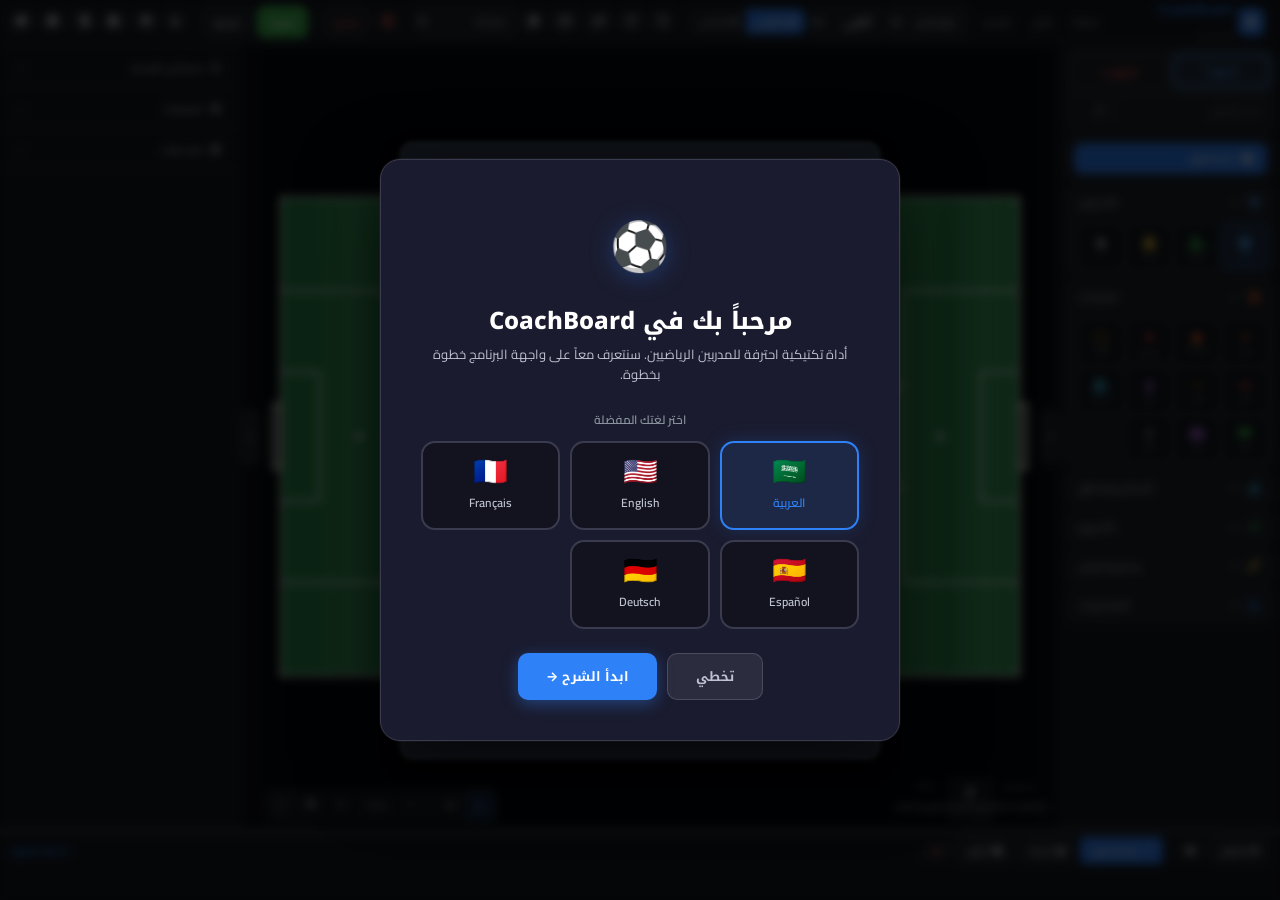
<file: index.html>
<!DOCTYPE html>
<html lang="ar" dir="rtl" data-theme="dark">
<head>
<meta charset="UTF-8">
<meta name="viewport" content="width=device-width, initial-scale=1.0">
<meta http-equiv="Cache-Control" content="no-cache, no-store, must-revalidate">
<meta http-equiv="Pragma" content="no-cache">
<meta http-equiv="Expires" content="0">
<meta name="description" content="CoachBoard Pro - Professional tactical board for sports coaches. Create formations, animations, and export videos for 7 sports.">
<meta name="keywords" content="coach,tactics,board,soccer,futsal,basketball,volleyball,handball,formation,animation">
<meta property="og:title" content="CoachBoard Pro - Tactical Board">
<meta property="og:description" content="Professional tactical board for sports coaches with animation and video export.">
<meta property="og:type" content="website">
<meta name="theme-color" content="#0d1117">
<title>CoachBoard Pro v0.79.10</title>
<link rel="stylesheet" href="https://cdnjs.cloudflare.com/ajax/libs/font-awesome/6.5.0/css/all.min.css" onerror="this.onerror=null;this.href='https://cdn.jsdelivr.net/npm/@fortawesome/fontawesome-free@6.5.0/css/all.min.css'">
<link href="https://fonts.googleapis.com/css2?family=Cairo:wght@400;600;700;900&family=Inter:wght@400;500;600;700&display=swap" rel="stylesheet">
<link rel="stylesheet" href="style.css?v=13">
<link rel="stylesheet" href="how-to/first_step.css">
</head>
<body>
<!-- HEADER -->
<header class="header">
  <div class="logo"><div class="logo-icon"><i class="fas fa-chess-board"></i></div><span>CoachBoard <small style="font-size:9px;color:var(--text3);font-weight:400">v0.79.10</small></span></div>
  <div class="menu-bar">
    <button class="menu-item" onclick="saveProject()" data-i18n="save"><i class="fas fa-save" style="margin-inline-end:4px"></i>حفظ</button>
    <button class="menu-item" onclick="loadProject()" data-i18n="open"><i class="fas fa-folder-open" style="margin-inline-end:4px"></i>فتح</button>
    <button class="menu-item" onclick="exportImg()" data-i18n="export"><i class="fas fa-download" style="margin-inline-end:4px"></i>تصدير</button>
  </div>
  <div class="header-actions">
    <select id="sp-tg" class="prop-input" style="width:auto;padding:4px 8px;font-size:11px" onchange="setSport(this.value)">
      <option value="football" data-i18n="football" selected>كرة قدم</option>
      <option value="futsal" data-i18n="futsal">فوتسال</option>
      <option value="beach" data-i18n="beach">شاطئية</option>
      <option value="mini" data-i18n="mini">مصغرة</option>
      <option value="basketball" data-i18n="basketball">سلة</option>
      <option value="volleyball" data-i18n="volleyball">طائرة</option>
      <option value="handball" data-i18n="handball">يد</option>
    </select>
    <select id="orientBtn" class="prop-input" style="width:auto;padding:4px 8px;font-size:11px" onchange="setOrientation(this.value)">
      <option value="horizontal">أفقي</option>
      <option value="vertical">عمودي</option>
    </select>
    <div class="fs-tg" id="fs-tg">
      <button class="on" data-style="svg" onclick="setFieldStyle('svg')" title="SVG Tactical"><i class="fas fa-drafting-compass"></i> <span>تكتيكي</span></button>
      <button data-style="realistic" onclick="setFieldStyle('realistic')" title="Realistic Image"><i class="fas fa-image"></i> <span>واقعي</span></button>
    </div>
    <div class="sep"></div>
    <button class="hbtn icon-only" onclick="undo()" title="تراجع (Ctrl+Z)"><i class="fas fa-undo"></i></button>
    <button class="hbtn icon-only" onclick="redo()" title="إعادة (Ctrl+Y)"><i class="fas fa-redo"></i></button>
    <button class="hbtn icon-only" onclick="groupSel()" title="Group (Ctrl+Shift+G)"><i class="fas fa-link"></i></button>
    <button class="hbtn icon-only" onclick="ungroupSel()" title="Ungroup (Ctrl+Shift+U)"><i class="fas fa-unlink"></i></button>
    <button class="hbtn icon-only" onclick="duplicateSel()" title="تكرار (Ctrl+D)"><i class="fas fa-copy"></i></button>
    <select class="prop-input" style="width:auto;padding:4px 6px;font-size:10px" onchange="if(this.value)alignEls(this.value);this.selectedIndex=0;">
      <option value="" disabled selected>محاذاة</option>
      <option value="left">◀ يسار</option>
      <option value="centerH">▬ وسط أفقي</option>
      <option value="right">▶ يمين</option>
      <option value="centerV">▲ وسط عمودي</option>
      <option value="distributeH">⇔ توزيع أفقي</option>
      <option value="distributeV">⇕ توزيع عمودي</option>
    </select>
    <div class="sep"></div>
    <button class="hbtn icon-only danger" onclick="deleteSel()" title="حذف (Delete)"><i class="fas fa-trash-alt"></i></button>
    <button class="hbtn danger" onclick="clearAll()" data-i18n="clear" title="مسح الكل (Ctrl+X)"><i class="fas fa-broom"></i> مسح</button>
    <div class="sep"></div>
    <button class="hbtn success" onclick="exportImg()" data-i18n="image" title="تصدير صورة (Ctrl+E)"><i class="fas fa-image"></i> صورة</button>
    <button class="hbtn" onclick="showExpVid()" data-i18n="video" title="Export Video"><i class="fas fa-video"></i> فيديو</button>
    <div class="sep"></div>
    <button class="hbtn icon-only" id="themeToggle" onclick="toggleTheme()" title="Toggle Theme"><i class="fas fa-moon"></i></button>
    <button class="hbtn icon-only" onclick="openSettings()" title="Settings"><i class="fas fa-cog"></i></button>
    <button class="hbtn icon-only" onclick="exportProjectJSON()" title="Export JSON"><i class="fas fa-file-export"></i></button>
    <button class="hbtn icon-only" onclick="importProjectJSON()" title="Import JSON"><i class="fas fa-file-import"></i></button>
    <button class="hbtn icon-only" onclick="showWelcome()" title="Help"><i class="fas fa-question-circle"></i></button>
    <a href="feeds/feedback.html" class="hbtn icon-only" title="Feedback" style="text-decoration:none"><i class="fas fa-comment-dots"></i></a>
  </div>
</header>
<!-- MAIN -->
<div class="main">
  <!-- LEFT SIDEBAR -->
  <aside class="sidebar-l" id="sidebarL">
    <!-- Team selector -->
    <div class="sb-section">
      <div class="team-sel">
        <button class="tm-btn tmA on" id="tmABtn" onclick="setTeam('A')" data-i18n="teamA">فريق أ</button>
        <button class="tm-btn tmB" id="tmBBtn" onclick="setTeam('B')" data-i18n="teamB">فريق ب</button>
      </div>
      <div id="teamInfoPanel" style="padding:4px 6px;border-top:1px solid var(--border)">
        <div style="display:flex;gap:4px;align-items:center;margin-bottom:3px">
          <input type="text" id="teamNameInput" class="prop-input" style="flex:1;font-size:10px;padding:3px 6px" placeholder="اسم الفريق..." oninput="updateTeamName(this.value)">
          <input type="number" id="teamScoreInput" class="prop-input" style="width:40px;font-size:11px;padding:3px;text-align:center" value="0" min="0" max="99" oninput="updateTeamScore(+this.value)">
        </div>
      </div>
    </div>
    <!-- Team Manager -->
    <div class="sb-section">
      <div style="padding:6px">
        <button class="hbtn primary" style="width:100%;font-size:10px" onclick="openTeamManager()"><i class="fas fa-users-cog"></i> <span data-i18n="team_manager">إدارة الفرق</span></button>
      </div>
    </div>
    <!-- Players -->
    <div class="sb-section">
      <div class="sb-hdr" onclick="togSec(this)"><i class="fas fa-users cat-icon" style="color:#4a90d9"></i><i class="fas fa-chevron-down chev"></i><span data-i18n="players">اللاعبون</span></div>
      <div class="sb-body">
        <button class="icon-btn on" data-tool="p_stand" onclick="setTool('p_stand')" title="لاعب (1)"><i class="fas fa-circle" style="color:var(--tmA)"></i><span class="icon-label">لاعب</span></button>
        <button class="icon-btn" data-tool="gk_stand" onclick="setTool('gk_stand')" title="حارس"><i class="fas fa-user-shield" style="color:var(--tmAgk)"></i><span class="icon-label">حارس</span></button>
        <button class="icon-btn" data-tool="coach" onclick="setTool('coach')" title="مدرب"><i class="fas fa-clipboard-list" style="color:#f0c040"></i><span class="icon-label">مدرب</span></button>
        <button class="icon-btn" data-tool="ball" onclick="setTool('ball')" title="كرة"><i class="fas fa-circle" style="font-size:8px;color:#eee"></i><span class="icon-label" data-i18n="ball">كرة</span></button>
      </div>
    </div>
    <!-- Equipment -->
    <div class="sb-section">
      <div class="sb-hdr" onclick="togSec(this)"><i class="fas fa-tools cat-icon" style="color:#ff6b2b"></i><i class="fas fa-chevron-down chev"></i><span data-i18n="equipment">المعدات</span></div>
      <div class="sb-body">
        <button class="icon-btn" data-tool="cone" onclick="setTool('cone')" title="قمعة"><i class="fas fa-caret-up" style="color:#ff6b2b"></i><span class="icon-label" data-i18n="cone">قمعة</span></button>
        <button class="icon-btn" data-tool="coneDisc" onclick="setTool('coneDisc')" title="قمعة مسطحة"><i class="fas fa-circle" style="color:#ff6b2b;font-size:10px"></i><span class="icon-label" data-i18n="cone_disc">مسطحة</span></button>
        <button class="icon-btn" data-tool="coneTall" onclick="setTool('coneTall')" title="قمعة مرتفعة"><i class="fas fa-caret-up" style="color:#e84040;font-size:18px"></i><span class="icon-label" data-i18n="cone_tall">مرتفعة</span></button>
        <button class="icon-btn" data-tool="ring" onclick="setTool('ring')" title="حلقة"><i class="far fa-circle" style="color:#d29922"></i><span class="icon-label" data-i18n="ring">حلقة</span></button>
        <button class="icon-btn" data-tool="barrier" onclick="setTool('barrier')" title="حاجز"><i class="fas fa-grip-lines" style="color:var(--danger)"></i><span class="icon-label" data-i18n="barrier">حاجز</span></button>
        <button class="icon-btn" data-tool="hurdle" onclick="setTool('hurdle')" title="عائق قفز"><i class="fas fa-minus" style="color:var(--warning)"></i><span class="icon-label" data-i18n="hurdle">عائق</span></button>
        <button class="icon-btn" data-tool="mannequin" onclick="setTool('mannequin')" title="دمية تدريب"><i class="fas fa-child" style="color:#c070f0"></i><span class="icon-label" data-i18n="mannequin">دمية</span></button>
        <button class="icon-btn" data-tool="smallGoal" onclick="setTool('smallGoal')" title="مرمى صغير"><i class="fas fa-door-open" style="color:#40c0e8"></i><span class="icon-label" data-i18n="small_goal">مرمى</span></button>
        <button class="icon-btn" data-tool="flag" onclick="setTool('flag')" title="علم"><i class="fas fa-flag" style="color:var(--success)"></i><span class="icon-label" data-i18n="flag">علم</span></button>
        <button class="icon-btn" data-tool="ladder" onclick="setTool('ladder')" title="سلم"><i class="fas fa-th" style="color:#c070f0"></i><span class="icon-label" data-i18n="ladder">سلم</span></button>
        <button class="icon-btn" data-tool="stick" onclick="setTool('stick')" title="عصا"><i class="fas fa-grip-lines-vertical" style="color:var(--text2)"></i><span class="icon-label" data-i18n="stick">عصا</span></button>
      </div>
    </div>
    <!-- Shapes & Zones -->
    <div class="sb-section">
      <div class="sb-hdr" onclick="togSec(this)"><i class="fas fa-shapes cat-icon" style="color:#40c0e8"></i><i class="fas fa-chevron-down chev"></i><span data-i18n="shapes_zones">أشكال ومناطق</span></div>
      <div class="sb-body hide">
        <button class="icon-btn" data-tool="zoneCircle" onclick="setTool('zoneCircle')" title="دائرة"><i class="far fa-circle" style="color:#00e5ff"></i><span class="icon-label" data-i18n="circle">دائرة</span></button>
        <button class="icon-btn" data-tool="zoneRect" onclick="setTool('zoneRect')" title="مستطيل"><i class="far fa-square" style="color:#00e5ff"></i><span class="icon-label" data-i18n="rect">مستطيل</span></button>
        <button class="icon-btn" data-tool="zoneTriangle" onclick="setTool('zoneTriangle')" title="مثلث"><i class="fas fa-play" style="transform:rotate(-90deg);color:#d29922"></i><span class="icon-label" data-i18n="triangle">مثلث</span></button>
        <button class="icon-btn" data-tool="zoneRect2C" onclick="setTool('zoneRect2C')" title="مستطيل بلونين"><i class="fas fa-th-large" style="color:#ff69b4"></i><span class="icon-label">لونين</span></button>
        <button class="icon-btn" data-tool="spinRing" onclick="setTool('spinRing')" title="دائرة دوارة"><i class="fas fa-sync-alt" style="color:#00e5ff"></i><span class="icon-label">دوارة</span></button>
        <button class="icon-btn" data-tool="zone18" onclick="setTool('zone18')" title="تقسيم 18"><i class="fas fa-th" style="color:#00e5ff"></i><span class="icon-label">18 منطقة</span></button>
      </div>
    </div>
    <!-- Arrows -->
    <div class="sb-section">
      <div class="sb-hdr" onclick="togSec(this)"><i class="fas fa-long-arrow-alt-right cat-icon" style="color:var(--success)"></i><i class="fas fa-chevron-down chev"></i><span data-i18n="arrows">الأسهم</span></div>
      <div class="sb-body hide">
        <button class="icon-btn" data-tool="arrowSolid" onclick="setTool('arrowSolid')" title="تمرير"><i class="fas fa-long-arrow-alt-right"></i><span class="icon-label" data-i18n="pass">تمرير</span></button>
        <button class="icon-btn" data-tool="arrowDashed" onclick="setTool('arrowDashed')" title="ركض"><i class="fas fa-route" style="color:#d29922"></i><span class="icon-label" data-i18n="run_arr">ركض</span></button>
        <button class="icon-btn" data-tool="arrowDotted" onclick="setTool('arrowDotted')" title="اتباع"><i class="fas fa-right-left" style="color:#40c0e8"></i><span class="icon-label" data-i18n="follow">اتباع</span></button>
        <button class="icon-btn" data-tool="arrowCurved" onclick="setTool('arrowCurved')" title="منحني"><i class="fas fa-bezier-curve" style="color:#c070f0"></i><span class="icon-label" data-i18n="curved">منحني</span></button>
        <button class="icon-btn" data-tool="arrowMulti" onclick="setTool('arrowMulti')" title="نقاط تمركز"><i class="fas fa-project-diagram" style="color:#50e870"></i><span class="icon-label">تمركز</span></button>
      </div>
    </div>
    <!-- Drawing & Text -->
    <div class="sb-section">
      <div class="sb-hdr" onclick="togSec(this)"><i class="fas fa-pen cat-icon" style="color:#f0c040"></i><i class="fas fa-chevron-down chev"></i><span data-i18n="drawing">رسم ونصوص</span></div>
      <div class="sb-body hide">
        <button class="icon-btn" data-tool="pen" onclick="setTool('pen')" title="قلم"><i class="fas fa-pen"></i><span class="icon-label" data-i18n="pen">قلم</span></button>
        <button class="icon-btn" data-tool="highlighter" onclick="setTool('highlighter')" title="تظليل"><i class="fas fa-highlighter" style="color:#f0c040"></i><span class="icon-label" data-i18n="highlighter">تظليل</span></button>
        <button class="icon-btn" data-tool="text" onclick="setTool('text')" title="نص"><i class="fas fa-font"></i><span class="icon-label" data-i18n="text">نص</span></button>
        <button class="icon-btn" data-tool="number" onclick="setTool('number')" title="رقم"><i class="fas fa-hashtag" style="color:var(--warning)"></i><span class="icon-label" data-i18n="number">رقم</span></button>
      </div>
    </div>
    <!-- Formations -->
    <div class="sb-section">
      <div class="sb-hdr" onclick="togSec(this)"><i class="fas fa-chess cat-icon" style="color:var(--accent)"></i><i class="fas fa-chevron-down chev"></i><span data-i18n="formations">التشكيلات</span></div>
      <div class="sb-body hide" id="fmBody">
      </div>
    </div>
  </aside>
  <button class="stb stb-l" id="stbL" onclick="toggleLeftSidebar()" title="إخفاء القائمة"><i class="fas fa-chevron-left"></i></button>
  <div class="resize-h resize-h-l" id="resizeL"></div>
  <!-- CANVAS -->
  <div class="canvas-area" id="cc">
    <canvas id="cv"></canvas>
    <div class="tio" id="tio">
      <div class="tio-box">
        <div class="tio-row"><label data-i18n="content">المحتوى</label><textarea id="tif" rows="2" placeholder="..."></textarea></div>
        <div class="tio-row tio-2col">
          <div><label data-i18n="font_size">حجم الخط</label><input type="number" id="tioSize" value="18" min="8" max="72"></div>
          <div><label data-i18n="font_family">الخط</label><select id="tioFont"><option value="Cairo">Cairo</option><option value="Inter">Inter</option><option value="Arial">Arial</option><option value="Cairo,Inter">Cairo+Inter</option></select></div>
        </div>
        <div class="tio-row tio-2col">
          <div><label data-i18n="color">اللون</label><input type="color" id="tioColor" value="#ffffff"></div>
          <div><label data-i18n="bg_color">خلفية</label><div class="tio-bgwrap"><input type="checkbox" id="tioBgOn"><input type="color" id="tioBg" value="#000000"></div></div>
        </div>
        <div class="tio-row tio-2col">
          <div><label data-i18n="border">الحدود</label><div class="tio-bgwrap"><input type="checkbox" id="tioBdrOn"><select id="tioBdrStyle"><option value="solid">──</option><option value="dashed">╌╌</option></select><input type="color" id="tioBdr" value="#ffffff"></div></div>
          <div></div>
        </div>
        <div class="tio-actions">
          <button class="btn-ok" onclick="finTxt()"><i class="fas fa-check"></i></button>
          <button class="btn-cancel" onclick="cancelTxt()"><i class="fas fa-times"></i></button>
        </div>
      </div>
    </div>
    <div class="snap-ind" id="snapInd"><i class="fas fa-th"></i> <span data-i18n="grid_snap">محاذاة الشبكة</span></div>
    <div class="rubber-band" id="rubberBand"></div>
    <div class="canvas-info"><span><span id="ecnt">0</span> <span data-i18n="elements">عناصر</span></span><button class="icon-btn" onclick="toggleShowNumbers()" title="Toggle Numbers" style="padding:2px 6px;font-size:10px;background:var(--bg2);border:1px solid var(--border);border-radius:4px;cursor:pointer;color:var(--text2)"><i class="fas fa-hashtag"></i> <span id="numToggleLbl">\u0623\u0631\u0642\u0627\u0645</span></button><span id="zoomInfo">100%</span><span class="version-badge">v2.0</span></div>
    <div class="zoom-ctrl">
      <button class="zoom-btn on" data-tool="select" onclick="setTool('select')" title="تحديد وتحريك (V)"><i class="fas fa-mouse-pointer"></i></button>
      <button class="zoom-btn" data-tool="move" onclick="setTool('move')" title="تحريك الملعب (B)"><i class="fas fa-arrows-alt"></i></button>
      <div class="sep" style="height:16px"></div>
      <button class="zoom-btn" onclick="zoomOut()"><i class="fas fa-minus"></i></button>
      <span class="zoom-label" id="zoomLbl">100%</span>
      <button class="zoom-btn" onclick="zoomIn()"><i class="fas fa-plus"></i></button>
      <button class="zoom-btn" onclick="zoomReset()" title="إعادة القياس (0)"><i class="fas fa-search-minus"></i></button>
      <button class="zoom-btn" onclick="toggleFullscreen()" title="شاشة كاملة (F11)"><i class="fas fa-expand"></i></button>
    </div>
  </div>
  <div class="resize-h resize-h-r" id="resizeR"></div>
  <button class="stb stb-r" id="stbR" onclick="toggleRightSidebar()" title="إخفاء القائمة"><i class="fas fa-chevron-right"></i></button>
  <!-- RIGHT SIDEBAR -->
  <aside class="sidebar-r" id="sidebarR">
    <div class="panel">
      <div class="panel-hdr" onclick="togPanelAccordion(this)"><span><i class="fas fa-sliders-h" style="margin-inline-end:6px"></i><span data-i18n="properties">خصائص العنصر</span></span><i class="fas fa-chevron-down chev"></i></div>
      <div class="panel-body" id="ppc"><div style="text-align:center;padding:16px;color:var(--text3)"><i class="fas fa-hand-pointer" style="font-size:20px;opacity:0.3;display:block;margin-bottom:6px"></i><p style="font-size:11px" data-i18n="select_hint">اختر عنصراً لتعديل خصائصه</p></div></div>
    </div>
    <div class="panel">
      <div class="panel-hdr" onclick="togPanelAccordion(this)"><span><i class="fas fa-layer-group" style="margin-inline-end:6px"></i><span data-i18n="layers">الطبقات</span></span><i class="fas fa-chevron-down chev"></i></div>
      <div class="panel-body hide" id="layersPanel"></div>
    </div>
    <div class="panel">
      <div class="panel-hdr" onclick="togPanelAccordion(this)"><span><i class="fas fa-sticky-note" style="margin-inline-end:6px"></i><span data-i18n="notes">ملاحظات</span></span><i class="fas fa-chevron-down chev"></i></div>
      <div class="panel-body hide"><textarea class="notes-area" id="notesArea" data-i18n-ph="notes_ph" placeholder="اكتب ملاحظات هنا..." oninput="saveNotes()"></textarea></div>
    </div>
  </aside>
</div>
<!-- BOTTOM PANEL -->
<div class="bottom-panel" id="bottomPanel">
  <div class="bp-resize-handle" id="bpResizeHandle"></div>
  <div class="bp-top">
    <button class="bp-btn" onclick="animPlay()" id="playBtn"><i class="fas fa-play"></i> <span data-i18n="play">تشغيل</span></button>
    <button class="bp-btn" onclick="animStop()"><i class="fas fa-stop"></i></button>
    <div class="sep"></div>
    <button class="bp-btn primary" onclick="saveStep()"><i class="fas fa-plus"></i> <span data-i18n="save_scene">حفظ مشهد</span></button>
    <button class="bp-btn" onclick="updateStep()"><i class="fas fa-save"></i> <span data-i18n="update">تحديث</span></button>
    <button class="bp-btn" onclick="pasteStep()"><i class="fas fa-paste"></i> <span data-i18n="paste_scene">لصق</span></button>
    <button class="bp-btn danger" onclick="clearSteps()" title="حذف المشاهد (Ctrl+Space)"><i class="fas fa-broom"></i></button>
    <span class="bp-total" id="spTotal"></span>
  </div>
  <div class="bp-scenes" id="stepsRow"></div>
</div>
<!-- MODALS -->
<div class="modal-overlay" id="setModal"><div class="modal"></div></div>
<!-- VIDEO EXPORT DIALOG -->
<div class="modal-overlay" id="expVidModal"><div class="modal exp-vid-dialog">
  <div style="display:flex;align-items:center;justify-content:space-between;margin-bottom:14px">
    <h2><i class="fas fa-video"></i><span>تصدير فيديو</span></h2>
    <button class="hbtn icon-only danger" onclick="hideExpVid()"><i class="fas fa-times"></i></button>
  </div>
  <div class="exp-vid-grid">
    <div class="exp-vid-col">
      <label><i class="fas fa-file-video" style="margin-inline-end:3px"></i> اسم الملف:</label>
      <input type="text" id="vidFileName" class="prop-input" value="coachboard" oninput="ExportManager.setFileName(this.value)">
      <label><i class="fas fa-film" style="margin-inline-end:3px"></i> صيغة الفيديو:</label>
      <select id="vidFormatSel" class="prop-input">
        <option value="webm">WebM (VP8)</option>
        <option value="webmvp9" selected>WebM HD (VP9)</option>
        <option value="mp4">MP4 (H.264)</option>
        <option value="mkv">MKV (VP9)</option>
      </select>
      <label><i class="fas fa-tachometer-alt" style="margin-inline-end:3px"></i> الجودة:</label>
      <select id="vidQualitySel" class="prop-input">
        <option value="low">منخفضة (8 Mbps)</option>
        <option value="medium">متوسطة (16 Mbps)</option>
        <option value="high" selected>عالية (25 Mbps)</option>
        <option value="ultra">فائقة (40 Mbps)</option>
        <option value="max">قصى (60 Mbps)</option>
      </select>
      <label><i class="fas fa-clock" style="margin-inline-end:3px"></i> معدل الإطارات:</label>
      <select id="vidFpsSel" class="prop-input" onchange="ExportManager.state.vidFps=+this.value">
        <option value="24">24 fps</option>
        <option value="30" selected>30 fps</option>
        <option value="60">60 fps</option>
      </select>
      <label><i class="fas fa-expand" style="margin-inline-end:3px"></i> دقة الفيديو:</label>
      <select id="vidResSel" class="prop-input" onchange="ExportManager.state.vidRes=this.value">
        <option value="720p">HD 720p (1280×720)</option>
        <option value="1080p" selected>Full HD 1080p (1920×1080)</option>
        <option value="1440p">QHD 1440p (2560×1440)</option>
        <option value="2160p">4K UHD (3840×2160)</option>
        <option value="4320p">8K UHD (7680×4320)</option>
        <option value="native">أصلي (Native)</option>
      </select>
      <label><i class="fas fa-gem" style="margin-inline-end:3px"></i> جودة التصدير:</label>
      <select id="vidProfile" class="prop-input">
        <option value="fast">\u26A1 \u0633\u0631\u064A\u0639 (Fast)</option>
        <option value="balanced" selected>\u2696\uFE0F \u0645\u062A\u0648\u0627\u0632\u0646 (Balanced)</option>
        <option value="high">\u2B50 \u0639\u0627\u0644\u064A\u0629 (High)</option>
        <option value="ultra">\U0001F48E \u0641\u0627\u0626\u0642\u0629 (Ultra)</option>
        <option value="maximum">\U0001F451 \u0642\u0635\u0648\u0649 (Maximum)</option>
      </select>
    </div>
    <div class="exp-vid-col">
      <!-- ADVANCED OPTIONS -->
      <details class="exp-advanced">
        <summary class="exp-adv-summary"><i class="fas fa-sliders-h" style="margin-inline-end:4px"></i> خيارات متقدمة</summary>
        <div class="exp-adv-content">
          <label><i class="fas fa-font" style="margin-inline-end:3px"></i> نص على الفيديو:</label>
          <input type="text" id="vidText" class="prop-input" placeholder="اسم المدرب أو الفريق...">
          <div style="display:flex;gap:4px;margin-top:4px">
            <input type="color" id="vidTextColor" value="#ffffff" style="width:30px;height:24px;border:none;cursor:pointer">
            <select id="vidTextPos" class="prop-input" style="flex:1">
              <option value="bottom">أسفل</option>
              <option value="top">أعلى</option>
              <option value="center">وسط</option>
            </select>
          </div>
          <label style="margin-top:4px;font-size:9px;color:var(--text3)">حجم الخط: <span id="vidTextSizeVal">18</span>px</label>
          <input type="range" id="vidTextSize" min="10" max="48" value="18" style="width:100%" oninput="document.getElementById('vidTextSizeVal').textContent=this.value">
          <label style="margin-top:8px"><i class="fas fa-stamp" style="margin-inline-end:3px"></i> شعار مائي:</label>
          <input type="file" id="vidWmFile" accept="image/*" onchange="ExportManager.loadVideoWatermark(this)" style="font-size:9px">
          <div style="display:flex;gap:4px;align-items:center;margin-top:4px">
            <label style="font-size:9px;color:var(--text3);min-width:30px">مكان:</label>
            <select id="vidLogoPos" class="prop-input" style="flex:1">
              <option value="bottom-right">أسفل يمين</option>
              <option value="bottom-left">أسفل يسار</option>
              <option value="top-right">أعلى يمين</option>
              <option value="top-left">أعلى يسار</option>
              <option value="center">وسط</option>
            </select>
          </div>
          <div style="display:flex;gap:4px;align-items:center;margin-top:4px">
            <label style="font-size:9px;color:var(--text3);min-width:30px">حجم:</label>
            <input type="range" id="vidLogoSize" min="5" max="50" value="20" style="flex:1">
          </div>
          <div style="display:flex;gap:4px;align-items:center;margin-top:4px">
            <label style="font-size:9px;color:var(--text3);min-width:30px">شفافية:</label>
            <input type="range" id="vidWmOpacity" min="5" max="80" value="15" style="flex:1">
          </div>
        </div>
      </details>
    </div>
  </div>
  <!-- PROGRESS BAR (always visible during export) -->
  <div id="vidProgress" style="display:none;margin:12px 0">
    <div class="exp-progress-track">
      <div id="vidProgressBar" class="exp-progress-fill"></div>
      <span id="vidProgressTxt" class="exp-progress-text">جاري التحضير...</span>
    </div>
    <div style="text-align:center;margin-top:4px;font-size:10px;color:var(--text2)"><span id="vidProgressPct">0%</span> <span id="vidProgressTime" style="margin-inline-start:8px;color:var(--text3)"></span></div>
  </div>
  <div style="padding:8px 0;border-top:1px solid var(--border);display:flex;align-items:center;gap:8px">
    <label style="font-size:10px;color:var(--text2);display:flex;align-items:center;gap:4px">
      <i class="fas fa-folder-open" style="color:var(--accent)"></i>
      مكان الحفظ:
    </label>
    <select id="vidSavePref" class="prop-input" style="width:auto;flex:1" onchange="ExportManager.setSavePref(this.value)">
      <option value="ask">اسألني في كل مرة (اختيار المكان)</option>
      <option value="auto">تحميل تلقائي (المجلد الافتراضي)</option>
    </select>
  </div>
  <div id="vidSaveNote" style="display:none;padding:6px 0;font-size:9px;color:#f0a050;line-height:1.5">
    <i class="fas fa-info-circle"></i>
    لاختيار مكان الحفظ: افتح إعدادات المتصفح <b>chrome://settings/downloads</b> ثم فعّل <b>"Ask where to save each file before downloading"</b>
    <br>
    <i class="fas fa-server" style="margin-inline-start:14px"></i>
    أو شغّل التطبيق عبر خادم محلي (HTTP) بدلاً من file://
  </div>
  <div class="modal-actions">
    <button class="hbtn success" id="vidExportBtn" onclick="doExportVid()" style="padding:8px 28px"><i class="fas fa-download"></i> تصدير الآن</button>
    <button class="hbtn danger" id="vidCancelBtn" onclick="ExportManager.cancelExport()" style="padding:8px 28px;display:none"><i class="fas fa-stop"></i> إلغاء التصدير</button>
    <button class="hbtn danger" onclick="hideExpVid()"><i class="fas fa-times"></i> إلغاء</button>
  </div>
</div></div>
<!-- Save Project Modal -->
<div class="modal-overlay" id="saveModal"><div class="modal">
  <h2><i class="fas fa-save"></i><span data-i18n="save_project">حفظ المشروع</span></h2>
  <input type="text" class="project-input" id="projectNameInput" data-i18n-ph="project_name_ph" placeholder="اسم المشروع...">
  <div class="modal-actions"><button class="hbtn success" onclick="doSaveProject()"><i class="fas fa-save"></i> <span data-i18n="save">حفظ</span></button><button class="hbtn" onclick="closeSaveModal()" data-i18n="cancel">إلغاء</button></div>
</div></div>
<!-- Load Project Modal -->
<div class="modal-overlay" id="loadModal"><div class="modal">
  <h2><i class="fas fa-folder-open"></i><span data-i18n="open_project">فتح مشروع</span></h2>
  <div class="saved-list" id="savedList"></div>
  <div class="modal-actions"><button class="hbtn" onclick="closeLoadModal()" data-i18n="close">إغلاق</button></div>
</div></div>
<!-- CONTEXT MENU -->
<div class="ctx-menu" id="ctxMenu"></div>
<!-- SHORTCUTS MODAL -->
<div class="modal-overlay" id="shortcutsModal"><div class="modal" style="max-height:80vh;overflow-y:auto">
  <div style="display:flex;align-items:center;justify-content:space-between;margin-bottom:16px">
    <h2><i class="fas fa-keyboard"></i><span data-i18n="shortcuts">اختصارات لوحة المفاتيح</span></h2>
    <button class="hbtn icon-only danger" onclick="closeShortcuts()"><i class="fas fa-times"></i></button>
  </div>
  <div id="shortcutsListBody"></div>
</div></div>
<div class="toast" id="toast"></div>
<!-- WELCOME MODAL -->
<div class="modal-overlay" id="welcomeModal">
<div class="modal welcome-modal">
  <div class="welcome-header">
    <div class="welcome-logo"><i class="fas fa-chess-board"></i></div>
    <h1 data-i18n="welcome">مرحباً</h1>
    <p class="welcome-sub" data-i18n="welcome_msg">لوحة تكتيكية احترافية للمدربين</p>
  </div>
  <div class="welcome-features">
    <div class="welcome-feat"><i class="fas fa-users"></i><span>7 رياضات مع تشكيلات جاهزة</span></div>
    <div class="welcome-feat"><i class="fas fa-video"></i><span>تصدير فيديو MP4/WebM/MKV</span></div>
    <div class="welcome-feat"><i class="fas fa-paint-brush"></i><span>رسم تكتيكي SVG احترافي</span></div>
    <div class="welcome-feat"><i class="fas fa-mouse-pointer"></i><span>سحب وإفلات + تكبير/تصغير</span></div>
    <div class="welcome-feat"><i class="fas fa-keyboard"></i><span>اختصارات لوحة المفاتيح</span></div>
    <div class="welcome-feat"><i class="fas fa-file-export"></i><span>مشاركة المشاريع JSON</span></div>
  </div>
  <div class="welcome-tips">
    <h3><i class="fas fa-lightbulb"></i> <span data-i18n="tip">نصائح سريعة</span></h3>
    <div class="welcome-tip"><kbd>🖱️ Scroll</kbd> <span data-i18n="tip1">تكبير/تصغير</span></div>
    <div class="welcome-tip"><kbd>F11</kbd> <span data-i18n="tip2">شاشة كاملة</span></div>
    <div class="welcome-tip"><kbd>1-9</kbd> أدوات سريعة</div>
    <div class="welcome-tip"><kbd>Ctrl+Z/Y</kbd> تراجع/إعادة</div>
  </div>
  <button class="hbtn primary welcome-start" onclick="closeWelcome()" data-i18n="get_started">ابدأ الآن</button>
</div>
</div>
<!-- TEAM MANAGER MODAL -->
<div class="modal-overlay" id="teamMgrModal">
<div class="modal team-mgr-modal">
  <div class="team-mgr-hdr">
    <h2><i class="fas fa-users-cog"></i> <span data-i18n="team_manager">إدارة الفرق</span></h2>
    <button class="hbtn icon-only danger" onclick="closeTeamManager()"><i class="fas fa-times"></i></button>
  </div>
  <div class="team-mgr-body">
    <!-- Roster List -->
    <div class="team-mgr-left">
      <div class="team-mgr-toolbar">
        <button class="hbtn primary" style="font-size:10px;flex:1" onclick="createNewRoster()"><i class="fas fa-plus"></i> <span data-i18n="new_team">فريق جديد</span></button>
      </div>
      <div class="roster-list" id="rosterList"></div>
    </div>
    <!-- Player Editor -->
    <div class="team-mgr-right">
      <div id="rosterEditor" class="roster-editor">
        <div class="roster-empty" id="rosterEmpty">
          <i class="fas fa-users" style="font-size:32px;opacity:0.2;margin-bottom:8px"></i>
          <p data-i18n="select_roster">اختر فريقاً أو أنشئ فريقاً جديداً</p>
        </div>
      </div>
    </div>
  </div>
  <div class="team-mgr-footer">
    <div style="display:flex;gap:6px;align-items:center;flex-wrap:wrap">
      <label style="font-size:10px;color:var(--text2)" data-i18n="assign_team">تعيين للفريق:</label>
      <button class="hbtn" id="assignTeamA" style="font-size:10px" onclick="assignRosterToTeam('A')"><span data-i18n="teamA">فريق أ</span></button>
      <button class="hbtn" id="assignTeamB" style="font-size:10px" onclick="assignRosterToTeam('B')"><span data-i18n="teamB">فريق ب</span></button>
      <button class="hbtn danger" id="unassignBtn" style="font-size:10px;display:none" onclick="unassignRoster()"><i class="fas fa-unlink"></i></button>
      <label style="font-size:10px;color:var(--text2);margin-inline-start:8px" data-i18n="formation">التشكيلة:</label>
      <select id="rosterFmtSelect" class="prop-input" style="width:auto;font-size:10px;padding:3px 6px"></select>
    </div>
    <button class="hbtn primary" onclick="confirmAndPlaceRoster()"><i class="fas fa-check"></i> <span data-i18n="confirm_place">تأكيد ووضع على الملعب</span></button>
  </div>
</div>
</div>
<!-- FORMATION TOOLTIP -->
<div class="fm-tooltip" id="fmTooltip"></div>
<!-- EXPORT IMAGE DIALOG -->
<div class="modal-overlay" id="expImgModal"><div class="modal exp-img-dialog">
  <div style="display:flex;align-items:center;justify-content:space-between;margin-bottom:12px">
    <h2><i class="fas fa-image"></i><span>تصدير صورة</span></h2>
    <button class="hbtn icon-only danger" onclick="closeExpImg()"><i class="fas fa-times"></i></button>
  </div>
  <div class="exp-img-layout">
    <div class="exp-img-preview" id="expImgPreview">
      <canvas id="expCv"></canvas>
      <div class="exp-crop-bar" id="expCropBar" style="display:none">
        <button class="hbtn success exp-crop-btn" onclick="ExportManager.confirmCrop()"><i class="fas fa-check"></i> تأكيد</button>
        <button class="hbtn danger exp-crop-btn" onclick="ExportManager.cancelCrop()"><i class="fas fa-times"></i> إلغاء</button>
      </div>
    </div>
    <div class="exp-img-opts">
      <div class="exp-section">
        <label><i class="fas fa-crop-alt" style="margin-inline-end:3px"></i> منطقة التصدير:</label>
        <select id="expArea" class="prop-input" onchange="ExportManager.onAreaChange(this)">
          <option value="all">الصورة كاملة</option>
          <option value="custom">تحديد منطقة من الصورة ✂️</option>
        </select>
      </div>
      <div class="exp-section">
        <label><i class="fas fa-file-image" style="margin-inline-end:3px"></i> الصيغة:</label>
        <select id="expFormat" class="prop-input" onchange="ExportManager.onFormatChange()">
          <option value="png">PNG (بدون ضغط)</option>
          <option value="jpeg">JPEG (خفيف)</option>
          <option value="webp">WebP (حديث)</option>
        </select>
      </div>
      <div class="exp-section" id="expImgQualityWrap">
        <label><i class="fas fa-star" style="margin-inline-end:3px"></i> جودة الضغط: <span id="expImgQualityVal">98%</span></label>
        <input type="range" id="expImgQuality" min="10" max="100" value="98" step="1" style="width:100%;accent-color:var(--accent)" oninput="document.getElementById('expImgQualityVal').textContent=this.value+'%';ExportManager.updateImagePreview()">
      </div>
      <div class="exp-section">
        <label><i class="fas fa-expand" style="margin-inline-end:3px"></i> <span data-i18n="resolution">الدقة</span>:</label>
        <select id="expRes" class="prop-input" onchange="ExportManager.updateImagePreview()">
          <option value="720p">HD (1280×720)</option>
          <option value="1080p">Full HD (1920×1080)</option>
          <option value="1440p">QHD (2560×1440)</option>
          <option value="2160p" selected>4K UHD (3840×2160)</option>
          <option value="4096p">Cinema 4K (4096×2160)</option>
          <option value="4320p">8K UHD (7680×4320)</option>
          <option value="print">Print 600DPI</option>
          <option value="custom">\u0645\u062E\u0635\u0635 (Custom)</option>
        </select>
      </div>
      <div class="exp-section" id="expCustomResWrap" style="display:none">
        <div style="display:flex;gap:4px;align-items:center">
          <input type="number" id="expCustomW" class="prop-input" value="1920" min="100" max="15360" style="width:50%" placeholder="Width" oninput="ExportManager.updateImagePreview()">
          <span style="color:var(--text3)">×</span>
          <input type="number" id="expCustomH" class="prop-input" value="1080" min="100" max="8640" style="width:50%" placeholder="Height" oninput="ExportManager.updateImagePreview()">
        </div>
      </div>
      <div class="exp-section">
        <label><i class="fas fa-gem" style="margin-inline-end:3px"></i> <span data-i18n="quality_profile">Profile</span>:</label>
        <select id="expProfile" class="prop-input" onchange="ExportManager.updateImagePreview()">
          <option value="fast">\u26A1 \u0633\u0631\u064A\u0639 (Fast)</option>
          <option value="balanced">\u2696\uFE0F \u0645\u062A\u0648\u0627\u0632\u0646 (Balanced)</option>
          <option value="high" selected>\u2B50 \u0639\u0627\u0644\u064A\u0629 (High)</option>
          <option value="ultra">\U0001F48E \u0641\u0627\u0626\u0642\u0629 (Ultra)</option>
          <option value="maximum">\U0001F451 \u0642\u0635\u0648\u0649 (Maximum)</option>
        </select>
        <div style="font-size:9px;color:var(--text3);margin-top:2px" id="expProfileDesc">2x supersampling + high quality AA</div>
      </div>
      <!-- ADVANCED OPTIONS -->
      <div class="exp-section">
        <details class="exp-advanced">
          <summary class="exp-adv-summary"><i class="fas fa-sliders-h" style="margin-inline-end:4px"></i> خيارات متقدمة</summary>
          <div class="exp-adv-content">
            <label><i class="fas fa-font" style="margin-inline-end:3px"></i> إضافة نص:</label>
            <input type="text" id="expText" class="prop-input" placeholder="اسم المدرب أو الفريق..." oninput="ExportManager.updateImagePreview()">
            <div style="display:flex;gap:4px;margin-top:4px">
              <input type="color" id="expTextColor" value="#ffffff" style="width:30px;height:24px;border:none;cursor:pointer" onchange="ExportManager.updateImagePreview()">
              <select id="expTextPos" class="prop-input" style="flex:1" onchange="ExportManager.updateImagePreview()">
                <option value="bottom">أسفل</option>
                <option value="top">أعلى</option>
                <option value="center">وسط</option>
              </select>
            </div>
            <label style="margin-top:6px;font-size:9px;color:var(--text3)">حجم الخط: <span id="expTextSizeVal">18</span>px</label>
            <input type="range" id="expTextSize" min="10" max="48" value="18" style="width:100%" oninput="document.getElementById('expTextSizeVal').textContent=this.value;ExportManager.updateImagePreview()">
            <label style="margin-top:10px"><i class="fas fa-stamp" style="margin-inline-end:3px"></i> شعار مائي:</label>
            <div style="display:flex;gap:4px;align-items:center">
              <input type="file" id="expWatermark" accept="image/*" onchange="ExportManager.loadImageWatermark(this)" style="font-size:9px;flex:1">
            </div>
            <div style="display:flex;gap:4px;align-items:center;margin-top:6px">
              <label style="font-size:9px;color:var(--text3);min-width:30px">مكان:</label>
              <select id="expLogoPos" class="prop-input" style="flex:1" onchange="ExportManager.updateImagePreview()">
                <option value="bottom-right">أسفل يمين</option>
                <option value="bottom-left">أسفل يسار</option>
                <option value="top-right">أعلى يمين</option>
                <option value="top-left">أعلى يسار</option>
                <option value="center">وسط</option>
              </select>
            </div>
            <div style="display:flex;gap:4px;align-items:center;margin-top:4px">
              <label style="font-size:9px;color:var(--text3);min-width:30px">حجم:</label>
              <input type="range" id="expLogoSize" min="5" max="60" value="25" style="flex:1" oninput="document.getElementById('expLogoSizeVal').textContent=this.value+'%';ExportManager.updateImagePreview()">
              <span style="font-size:9px;color:var(--text3);min-width:25px" id="expLogoSizeVal">25%</span>
            </div>
            <div style="display:flex;gap:4px;align-items:center;margin-top:4px">
              <label style="font-size:9px;color:var(--text3);min-width:30px">شفافية:</label>
              <input type="range" id="expWmOpacity" min="5" max="80" value="15" style="flex:1" oninput="document.getElementById('expWmOpVal').textContent=this.value+'%';ExportManager.updateImagePreview()">
              <span style="font-size:9px;color:var(--text3);min-width:25px" id="expWmOpVal">15%</span>
            </div>
          </div>
        </details>
      </div>
    </div>
  </div>
  <div style="padding:8px 12px;border-top:1px solid var(--border);display:flex;align-items:center;gap:8px">
    <label style="font-size:10px;color:var(--text2);display:flex;align-items:center;gap:4px">
      <i class="fas fa-file-signature" style="color:var(--accent)"></i>
      اسم الملف:
    </label>
    <input type="text" id="expFileName" class="prop-input" style="flex:1" placeholder="اسم الملف (اختياري)" value="">
  </div>
  <div style="padding:8px 12px;border-top:1px solid var(--border);display:flex;align-items:center;gap:8px">
    <label style="font-size:10px;color:var(--text2);display:flex;align-items:center;gap:4px">
      <i class="fas fa-folder-open" style="color:var(--accent)"></i>
      مكان الحفظ:
    </label>
    <select id="expSavePref" class="prop-input" style="width:auto;flex:1" onchange="ExportManager.setSavePref(this.value)">
      <option value="ask">اسألني في كل مرة (اختيار المكان)</option>
      <option value="auto">تحميل تلقائي (المجلد الافتراضي)</option>
    </select>
  </div>
  <div id="expSaveNote" style="display:none;padding:6px 12px;font-size:9px;color:#f0a050;line-height:1.5">
    <i class="fas fa-info-circle"></i>
    لاختيار مكان الحفظ: افتح إعدادات المتصفح <b>chrome://settings/downloads</b> ثم فعّل <b>"Ask where to save each file before downloading"</b>
    <br>
    <i class="fas fa-server" style="margin-inline-start:14px"></i>
    أو شغّل التطبيق عبر خادم محلي (HTTP) بدلاً من file://
  </div>
  <div class="modal-actions">
    <button class="hbtn success" onclick="doExportImg()"><i class="fas fa-download"></i> تصدير</button>
    <button class="hbtn danger" onclick="closeExpImg()"><i class="fas fa-times"></i> إلغاء</button>
  </div>
</div></div>
<script>
document.addEventListener('DOMContentLoaded',function(){
  var expRes=document.getElementById('expRes');
  if(expRes)expRes.addEventListener('change',function(){
    var cw=document.getElementById('expCustomResWrap');
    if(cw)cw.style.display=this.value==='custom'?'block':'none';
  });
  var expProf=document.getElementById('expProfile');
  var profDescs={fast:'1x, no AA',balanced:'2x supersampling',high:'2x + high quality AA',ultra:'4x supersampling + HQ AA',maximum:'4x + highest precision'};
  if(expProf)expProf.addEventListener('change',function(){
    var d=document.getElementById('expProfileDesc');
    if(d)d.textContent=profDescs[this.value]||'';
  });
});
</script>
<script src="script.js?v=33"></script>
<script src="js/short.js?v=7"></script>
<script src="js/scenes.js?v=7"></script>
<script src="js/teams.js?v=4"></script>
<script src="js/equipment/EquipmentRenderer.js?v=3"></script>
<script src="js/equipment/Ball.js?v=4"></script>
<script src="js/equipment/Cone.js?v=2"></script>
<script src="js/equipment/Goal.js?v=2"></script>
<script src="js/equipment/Mannequin.js?v=2"></script>
<script src="js/equipment/Ladder.js?v=2"></script>
<script src="js/equipment/Stick.js?v=2"></script>
<script src="js/equipment/Ring.js?v=1"></script>
<script src="js/equipment/Barrier.js?v=1"></script>
<script src="js/equipment/Hurdle.js?v=1"></script>
<script src="js/equipment/Flag.js?v=1"></script>
<script src="js/export-renderer.js?v=1"></script>
<script src="js/export.js?v=27"></script>
<script>
function closeShortcuts(){document.getElementById('shortcutsModal').classList.remove('show');}
function openShortcuts(){
var sc=typeof getShortcuts==='function'?getShortcuts():null;
if(!sc){document.getElementById('shortcutsModal').classList.add('show');return;}
var isAr=lang==='ar';
function fmtKey(k){return k.replace('Key','').replace('Digit','').replace('Arrow','↕').replace('Equal','+').replace('Minus','-');}
var cats=[
{label:isAr?'الأدوات':'Tools',items:[['select',sc.select,isAr?'تحديد وتحريك':'Select & Move'],['move',sc.move,isAr?'تحريك الملعب':'Pan Pitch']]},
{label:isAr?'تبديل القوائم':'Panel Toggles',items:[['togglePlayers',sc.togglePlayers,isAr?'اللاعبون':'Players'],['toggleEquipment',sc.toggleEquipment,isAr?'المعدات':'Equipment'],['toggleShapes',sc.toggleShapes,isAr?'الأشكال':'Shapes'],['toggleArrows',sc.toggleArrows,isAr?'السهم':'Arrows'],['toggleDrawing',sc.toggleDrawing,isAr?'الرسم':'Drawing'],['toggleFormations',sc.toggleFormations,isAr?'التشكيلة':'Formations'],['teamManager',sc.teamManager,isAr?'إدارة الفرق':'Team Manager'],['toggleLayers',sc.toggleLayers,isAr?'الطبقات':'Layers'],['toggleNotes',sc.toggleNotes,isAr?'ملاحظات':'Notes']]},
{label:isAr?'التحرير':'Editing',items:[['undo',sc.undo,isAr?'تراجع':'Undo'],['redo',sc.redo,isAr?'إعادة':'Redo'],['copy',sc.copy,isAr?'نسخ':'Copy'],['paste',sc.paste,isAr?'لصق':'Paste'],['duplicate',sc.duplicate,isAr?'تكرار':'Duplicate'],['deleteEl',sc.deleteEl,isAr?'حذف':'Delete'],['selectAll',sc.selectAll,isAr?'تحديد الكل':'Select All']]},
{label:isAr?'التنقل':'Navigation',items:[['newScene',sc.newScene,isAr?'مشهد جديد':'New Scene'],['clearScenes',sc.clearScenes,isAr?'حذف المشاهد':'Clear Scenes'],['save',sc.save,isAr?'حفظ':'Save'],['exportImg',sc.exportImg,isAr?'تصدير':'Export'],['gridSnap',sc.gridSnap,isAr?'شبكة':'Grid'],['toggleSidebars',sc.toggleSidebars,isAr?'القوائم':'Sidebars'],['group',sc.group,isAr?'تجميع':'Group'],['ungroup',sc.ungroup,isAr?'فك التجميع':'Ungroup'],['deselect',sc.deselect,isAr?'إلغاء تحديد':'Deselect']]}
];
var h='<div class="sc-grid" style="display:grid;grid-template-columns:1fr 1fr;gap:6px">';
cats.forEach(function(cat){
h+='<div style="grid-column:1/3;font-size:11px;font-weight:700;color:var(--accent);margin-top:6px">'+cat.label+'</div>';
cat.items.forEach(function(item){
h+='<div style="display:flex;gap:6px;align-items:center"><kbd style="background:var(--surface);border:1px solid var(--border);border-radius:3px;padding:2px 6px;font-size:10px;font-family:monospace;min-width:50px;text-align:center">'+fmtKey(item[1])+'</kbd><span style="color:var(--text2);font-size:10px">'+item[2]+'</span></div>';
});
});
h+='</div>';
document.getElementById('shortcutsListBody').innerHTML=h;
document.getElementById('shortcutsModal').classList.add('show');
}
</script>
<script src="how-to/first_step.js"></script>
<script>
// Show onboarding on first visit
window.addEventListener('load',function(){
setTimeout(function(){
if(typeof Onboarding!=='undefined')Onboarding.show();
},500);
});
</script>
</body>
</html>
</file>
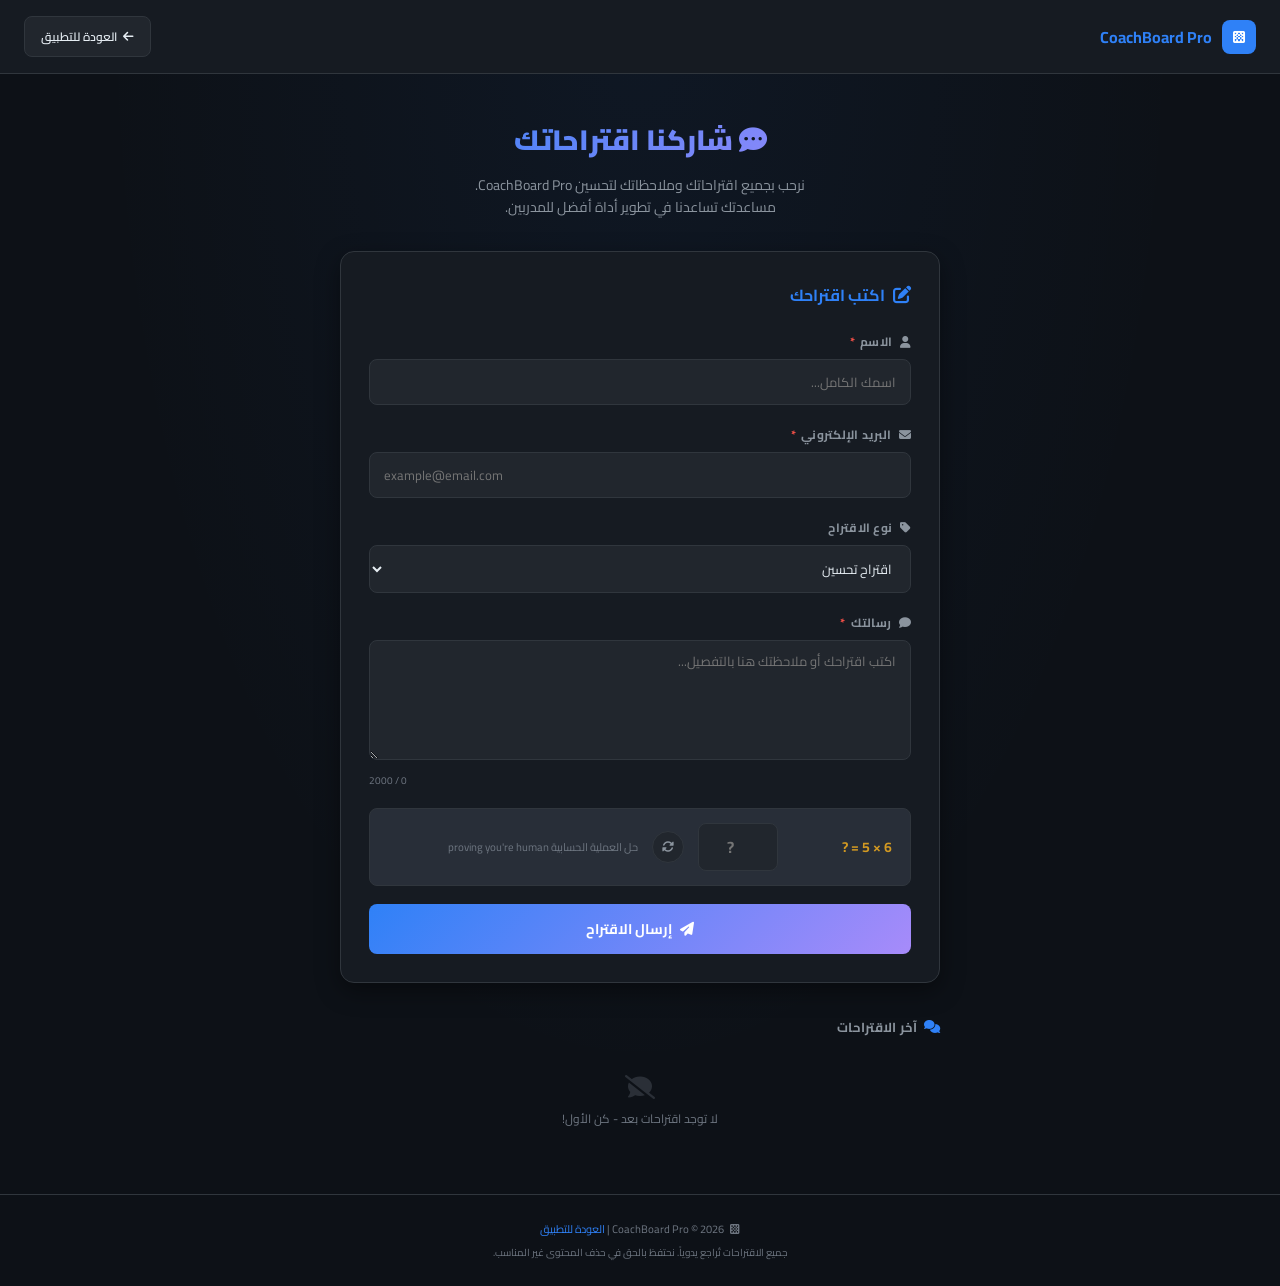
<file: feeds/feedback.html>
<!DOCTYPE html>
<html lang="ar" dir="rtl">
<head>
<meta charset="UTF-8">
<meta name="viewport" content="width=device-width, initial-scale=1.0">
<meta name="description" content="CoachBoard Pro - Send us your feedback and suggestions to improve the tactical board.">
<meta name="robots" content="noindex, nofollow">
<title>CoachBoard Pro - Feedback</title>
<link rel="stylesheet" href="https://cdnjs.cloudflare.com/ajax/libs/font-awesome/6.5.0/css/all.min.css" onerror="this.onerror=null;this.href='https://cdn.jsdelivr.net/npm/@fortawesome/fontawesome-free@6.5.0/css/all.min.css'">
<link href="https://fonts.googleapis.com/css2?family=Cairo:wght@400;600;700;900&family=Inter:wght@400;500;600;700&display=swap" rel="stylesheet">
<link rel="stylesheet" href="feedback.css">
</head>
<body>

<!-- HEADER -->
<header class="fb-header">
  <div class="fb-logo">
    <div class="fb-logo-icon"><i class="fas fa-chess-board"></i></div>
    <span>CoachBoard Pro</span>
  </div>
  <a href="../index.html" class="fb-back">
    <i class="fas fa-arrow-left"></i>
    <span>العودة للتطبيق</span>
  </a>
</header>

<!-- MAIN -->
<div class="fb-container">
  <h1 class="fb-title"><i class="fas fa-comment-dots"></i> شاركنا اقتراحاتك</h1>
  <p class="fb-subtitle">
    نرحب بجميع اقتراحاتك وملاحظاتك لتحسين CoachBoard Pro.<br>
    مساعدتك تساعدنا في تطوير أداة أفضل للمدربين.
  </p>

  <!-- RATE LIMIT WARNING -->
  <div class="fb-rate-limit" id="fbRateLimit">
    <i class="fas fa-exclamation-triangle"></i>
    <span></span>
  </div>

  <!-- SUCCESS MESSAGE -->
  <div class="fb-success" id="fbSuccess">
    <i class="fas fa-check-circle fb-success-icon"></i>
    <div class="fb-success-title">شكراً لاقتراحك!</div>
    <div class="fb-success-msg">
      تم استلام ملاحظتك بنجاح. سنراجعها ونعمل على تحسين التطبيق بناءً على اقتراحاتكم.
    </div>
    <button class="fb-success-btn" onclick="location.reload()">
      <i class="fas fa-plus"></i> إرسال اقتراح آخر
    </button>
  </div>

  <!-- FEEDBACK FORM -->
  <div class="fb-card">
    <div class="fb-card-title">
      <i class="fas fa-edit"></i>
      <span>اكتب اقتراحك</span>
    </div>

    <form id="fbForm" novalidate>

      <!-- HONEYPOT - invisible to humans, bots fill this -->
      <div class="hp-field" aria-hidden="true">
        <label for="fbWebsite">Website</label>
        <input type="text" id="fbWebsite" name="website" tabindex="-1" autocomplete="off">
      </div>

      <!-- NAME -->
      <div class="fb-group">
        <label class="fb-label" for="fbName">
          <i class="fas fa-user" style="margin-inline-end:4px"></i>
          الاسم <span class="required">*</span>
        </label>
        <input type="text" id="fbName" class="fb-input" placeholder="اسمك الكامل..." maxlength="60" required autocomplete="name">
        <div class="fb-error-msg" id="fbNameError"></div>
      </div>

      <!-- EMAIL -->
      <div class="fb-group">
        <label class="fb-label" for="fbEmail">
          <i class="fas fa-envelope" style="margin-inline-end:4px"></i>
          البريد الإلكتروني <span class="required">*</span>
        </label>
        <input type="email" id="fbEmail" class="fb-input" placeholder="example@email.com" maxlength="100" required autocomplete="email" dir="ltr">
        <div class="fb-error-msg" id="fbEmailError"></div>
      </div>

      <!-- FEEDBACK TYPE -->
      <div class="fb-group">
        <label class="fb-label" for="fbType">
          <i class="fas fa-tag" style="margin-inline-end:4px"></i>
          نوع الاقتراح
        </label>
        <select id="fbType" class="fb-select fb-input">
          <option value="suggestion">اقتراح تحسين</option>
          <option value="feature">ميزة جديدة مطلوبة</option>
          <option value="bug">الإبلاغ عن مشكلة</option>
          <option value="general">ملاحظة عامة</option>
        </select>
      </div>

      <!-- MESSAGE -->
      <div class="fb-group">
        <label class="fb-label" for="fbMessage">
          <i class="fas fa-comment" style="margin-inline-end:4px"></i>
          رسالتك <span class="required">*</span>
        </label>
        <textarea id="fbMessage" class="fb-textarea" placeholder="اكتب اقتراحك أو ملاحظتك هنا بالتفصيل..." maxlength="2000" required></textarea>
        <div class="fb-char-count" id="fbCharCount">0 / 2000</div>
        <div class="fb-error-msg" id="fbMessageError"></div>
      </div>

      <!-- MATH CAPTCHA -->
      <div class="fb-captcha-box">
        <div class="fb-captcha-question" id="fbCaptchaQuestion">? + ? = ?</div>
        <input type="number" id="fbCaptchaAnswer" class="fb-captcha-input" placeholder="?" required dir="ltr">
        <button type="button" class="fb-captcha-refresh" id="fbCaptchaRefresh" title="سؤال جديد">
          <i class="fas fa-sync-alt"></i>
        </button>
        <div class="fb-captcha-hint">حل العملية الحسابية proving you're human</div>
      </div>
      <div class="fb-error-msg" id="fbCaptchaAnswerError" style="margin-top:-12px;margin-bottom:12px"></div>

      <!-- SUBMIT -->
      <div class="fb-submit-wrap">
        <button type="submit" class="fb-submit" id="fbSubmitBtn">
          <i class="fas fa-paper-plane"></i>
          إرسال الاقتراح
        </button>
      </div>

    </form>
  </div>

  <!-- PREVIOUS FEEDBACK -->
  <div class="fb-prev-section">
    <div class="fb-prev-title">
      <i class="fas fa-comments"></i>
      <span>آخر الاقتراحات</span>
    </div>
    <div id="fbPrevList"></div>
  </div>

</div>

<!-- FOOTER -->
<footer class="fb-footer">
  <p>
    <i class="fas fa-chess-board" style="margin-inline-end:4px"></i>
    CoachBoard Pro &copy; 2026 |
    <a href="../index.html">العودة للتطبيق</a>
  </p>
  <p style="margin-top:4px;font-size:10px">
    جميع الاقتراحات تُراجع يدوياً. نحتفظ بالحق في حذف المحتوى غير المناسب.
  </p>
</footer>

<script src="feedback.js"></script>
</body>
</html>
</file>
<file: style.css>
/* === CoachBoard Pro - Stylesheet === */
:root{--radius:8px;--radius-sm:5px;--transition:0.15s ease;--font:'Cairo','Inter',sans-serif;--font-mono:'Inter','Cairo',sans-serif}
/* === DARK THEME === */
[data-theme="dark"]{
--bg:#0d1117;--bg2:#161b22;--bg3:#1c2333;--surface:#21262d;--surface2:#282e38;--border:#30363d;--border2:#484f58;
--text:#e6edf3;--text2:#8b949e;--text3:#6e7681;
--accent:#2f81f7;--accent2:#1f6feb;--accent-bg:rgba(47,129,247,0.1);--accent-border:rgba(47,129,247,0.4);
--success:#3fb950;--success-bg:rgba(63,185,80,0.12);--danger:#f85149;--danger-bg:rgba(248,81,73,0.12);
--warning:#d29922;--warning-bg:rgba(210,153,34,0.12);
--tmA:#4a90d9;--tmA-bg:rgba(74,144,217,0.15);--tmB:#f85149;--tmB-bg:rgba(248,81,73,0.15);
--tmAgk:#3fb950;--tmBgk:#f778ba;
--shadow:0 8px 24px rgba(0,0,0,0.4);--shadow-sm:0 1px 3px rgba(0,0,0,0.3);
}
/* === LIGHT THEME === */
[data-theme="light"]{
--bg:#f6f8fa;--bg2:#ffffff;--bg3:#f0f3f6;--surface:#ffffff;--surface2:#f6f8fa;--border:#d0d7de;--border2:#afb8c1;
--text:#1f2328;--text2:#656d76;--text3:#8b949e;
--accent:#0969da;--accent2:#0550ae;--accent-bg:rgba(9,105,218,0.08);--accent-border:rgba(9,105,218,0.3);
--success:#1a7f37;--success-bg:rgba(26,127,55,0.1);--danger:#cf222e;--danger-bg:rgba(207,34,46,0.1);
--warning:#9a6700;--warning-bg:rgba(154,103,0,0.1);
--tmA:#0969da;--tmA-bg:rgba(9,105,218,0.12);--tmB:#cf222e;--tmB-bg:rgba(207,34,46,0.12);
--tmAgk:#1a7f37;--tmBgk:#bf3989;
--shadow:0 8px 24px rgba(140,149,159,0.2);--shadow-sm:0 1px 3px rgba(140,149,159,0.15);
}
*{box-sizing:border-box;margin:0;padding:0}
body{font-family:var(--font);background:var(--bg);color:var(--text);overflow:hidden;height:100vh;user-select:none;font-size:13px}
[dir="ltr"] body{font-family:var(--font-mono)}
::-webkit-scrollbar{width:5px;height:5px}::-webkit-scrollbar-track{background:transparent}::-webkit-scrollbar-thumb{background:var(--border);border-radius:3px}::-webkit-scrollbar-thumb:hover{background:var(--border2)}
/* HEADER */
.header{height:44px;display:flex;align-items:center;padding:0 8px;background:var(--bg2);border-bottom:1px solid var(--border);gap:6px;z-index:10}
.logo{display:flex;align-items:center;gap:6px;padding:0 8px;font-weight:700;font-size:14px;color:var(--accent)}
.logo-icon{width:28px;height:28px;border-radius:6px;background:var(--accent);display:flex;align-items:center;justify-content:center;color:#fff;font-size:12px}
.menu-bar{display:flex;gap:1px;margin-inline-start:8px}
.menu-item{padding:4px 10px;border-radius:var(--radius-sm);font-size:12px;font-weight:600;color:var(--text2);cursor:pointer;background:none;border:none;font-family:inherit;transition:var(--transition)}
.menu-item:hover{background:var(--surface);color:var(--text)}
.header-actions{display:flex;align-items:center;gap:4px;margin-inline-start:auto}
.hbtn{display:flex;align-items:center;gap:5px;padding:5px 12px;border-radius:var(--radius);border:1px solid var(--border);background:var(--surface);color:var(--text);cursor:pointer;font-size:11px;font-weight:600;font-family:inherit;transition:var(--transition);white-space:nowrap}
.hbtn:hover{border-color:var(--accent);color:var(--accent)}
.hbtn.primary{background:var(--accent);color:#fff;border-color:var(--accent)}.hbtn.primary:hover{background:var(--accent2)}
.hbtn.success{background:var(--success);color:#fff;border-color:var(--success)}.hbtn.success:hover{opacity:0.9}
.hbtn.danger{color:var(--danger);border-color:var(--danger-bg)}.hbtn.danger:hover{background:var(--danger);color:#fff}
.hbtn.icon-only{padding:5px 7px}
.hbtn i{font-size:11px}
.sep{width:1px;height:20px;background:var(--border);margin:0 2px;flex-shrink:0}
.tg{display:flex;background:var(--surface);border-radius:var(--radius);border:1px solid var(--border);overflow:hidden}
.tg button{padding:4px 8px;font-size:10px;font-weight:600;cursor:pointer;background:transparent;border:none;color:var(--text2);transition:var(--transition);font-family:inherit}
.tg button.on{background:var(--accent);color:#fff}.tg button:hover:not(.on){color:var(--text);background:var(--surface2)}
/* === LAYOUT === */
body{display:flex;flex-direction:column;height:100vh;overflow:hidden}
.header{height:44px;flex-shrink:0}
.main{flex:1;display:flex;overflow:hidden;min-height:0}
.canvas-area{flex:1;min-width:0;overflow:hidden}
.sidebar-r{width:240px;flex-shrink:0;overflow-y:auto;height:100%;background:var(--bg2);border-inline-start:1px solid var(--border);padding:6px;display:flex;flex-direction:column;gap:4px;min-width:80px;max-width:420px;transition:max-width 0.25s,opacity 0.2s,padding 0.2s}
.sidebar-r.collapsed{max-width:0;min-width:0;padding:0;opacity:0;overflow:hidden;border:none;flex:0 0 0}
.bottom-panel{flex-shrink:0}
/* === SIDEBAR TOGGLE BUTTONS === */
.stb{width:20px;height:56px;padding:0;border:1px solid var(--border);background:var(--surface);color:var(--text3);cursor:pointer;flex-shrink:0;display:flex;align-items:center;justify-content:center;align-self:center;z-index:10;transition:all 0.25s ease;font-size:10px;position:relative;border-radius:10px;opacity:1}
.stb:hover{background:var(--accent);color:#fff;border-color:var(--accent);opacity:1}
.stb:active{transform:scale(0.92)}
.stb-l{margin-right:-11px}[dir="rtl"] .stb-l{margin-right:0;margin-left:-11px}
.stb-r{margin-left:-11px}[dir="rtl"] .stb-r{margin-left:0;margin-right:-11px}
.stb.collapsed{opacity:0.18;border-color:var(--border);background:transparent;width:14px;margin-right:-8px;pointer-events:auto}
.stb.collapsed:hover{opacity:1;border-color:var(--border);background:var(--surface);color:var(--text3);width:20px}
.stb.collapsed:hover.stb-l{margin-right:-11px}
.stb.collapsed:hover.stb-r{margin-left:-11px}
.stb-l i,.stb-r i{transition:transform 0.25s ease}
.stb-l.collapsed i{transform:rotate(180deg)}
.stb-r.collapsed i{transform:rotate(180deg)}
/* === RESIZE HANDLES === */
.resize-h{width:4px;cursor:col-resize;flex-shrink:0;background:transparent;position:relative;z-index:10;transition:background 0.15s}.resize-h:hover,.resize-h.active{background:var(--accent)}.resize-h-l{cursor:col-resize}.resize-h-r{cursor:col-resize}
.resize-h-l.collapsed,.resize-h-r.collapsed{display:none}
/* === LEFT SIDEBAR === */
.sidebar-l{width:220px;background:var(--bg2);border-inline-end:1px solid var(--border);padding:6px;display:flex;flex-direction:column;gap:4px;position:relative;flex-shrink:0;overflow-y:auto;height:100%;min-width:80px;max-width:420px;min-height:0;transition:max-width 0.25s,opacity 0.2s,padding 0.2s}
.sidebar-l.collapsed{max-width:0;min-width:0;padding:0;opacity:0;overflow:hidden;border:none;flex:0 0 0}
.sb-section{background:var(--surface);border:1px solid var(--border);border-radius:var(--radius);overflow:hidden}
.sb-hdr{display:flex;align-items:center;gap:6px;padding:6px 10px;font-size:11px;font-weight:700;color:var(--text2);cursor:pointer;transition:var(--transition);border-bottom:1px solid transparent}
.sb-hdr:hover{color:var(--text);background:var(--surface2)}
.sb-hdr.open{border-bottom-color:var(--border)}
.sb-hdr i.chev{font-size:8px;transition:transform var(--transition);margin-inline-end:auto}
.sb-hdr.cl i.chev{transform:rotate(-90deg)}
.sb-hdr .cat-icon{font-size:12px;width:18px;text-align:center}
.sb-body{padding:6px;display:flex;flex-wrap:wrap;gap:4px}
.sb-body.hide{display:none}
/* ICON BUTTON GRID */
.icon-btn{width:44px;height:44px;border-radius:var(--radius);border:1px solid var(--border);background:var(--bg2);cursor:pointer;display:flex;flex-direction:column;align-items:center;justify-content:center;gap:2px;transition:var(--transition);position:relative}
.icon-btn:hover{border-color:var(--accent);background:var(--accent-bg)}
.icon-btn.on{border-color:var(--accent);background:var(--accent-bg);box-shadow:0 0 0 2px var(--accent-bg)}
.icon-btn i{font-size:14px;color:var(--text2)}
.icon-btn.on i{color:var(--accent)}
.icon-btn:hover i{color:var(--accent)}
.icon-btn .icon-label{font-size:7px;font-weight:600;color:var(--text3);line-height:1;text-align:center;max-width:40px;overflow:hidden;text-overflow:ellipsis;white-space:nowrap}
.icon-btn.on .icon-label{color:var(--accent)}
/* TEAM SELECTOR */
.team-sel{display:flex;gap:3px;padding:2px}
.tm-btn{flex:1;padding:6px;border-radius:var(--radius);border:2px solid var(--border);background:var(--surface);cursor:pointer;font-size:11px;font-weight:700;font-family:inherit;text-align:center;transition:var(--transition)}
.tm-btn.tmA{color:var(--tmA)}.tm-btn.tmA.on{border-color:var(--tmA);background:var(--tmA-bg)}
.tm-btn.tmB{color:var(--tmB)}.tm-btn.tmB.on{border-color:var(--tmB);background:var(--tmB-bg)}
/* FORMATION BUTTONS */
.fm-section{padding:4px 6px}
.fm-label{font-size:9px;font-weight:700;color:var(--text3);margin-bottom:3px;text-transform:uppercase}
.fm-row{display:flex;gap:2px;flex-wrap:wrap;margin-bottom:4px}
.fm-btn{padding:3px 8px;border-radius:4px;border:1px solid var(--border);background:var(--surface);color:var(--text2);cursor:pointer;font-size:10px;font-weight:600;font-family:inherit;transition:var(--transition)}
.fm-btn:hover{border-color:var(--accent);color:var(--accent)}
/* CANVAS */
.canvas-area{flex:1;position:relative;background:var(--bg);overflow:hidden;display:flex;align-items:center;justify-content:center}
#cv{display:block;border-radius:var(--radius);cursor:crosshair}
.canvas-info{position:absolute;bottom:8px;inset-inline-start:12px;font-size:10px;color:var(--text3);display:flex;gap:12px}
.zoom-ctrl{position:absolute;bottom:8px;inset-inline-end:12px;display:flex;align-items:center;gap:4px;background:var(--bg2);border:1px solid var(--border);border-radius:var(--radius);padding:2px}
.zoom-btn{width:26px;height:26px;border:none;background:transparent;color:var(--text2);cursor:pointer;border-radius:4px;font-size:11px;display:flex;align-items:center;justify-content:center;transition:var(--transition);border:1px solid transparent}
.zoom-btn:hover{background:var(--surface);color:var(--text)}
.zoom-btn.on{background:var(--accent-bg);color:var(--accent);border-color:var(--accent)}
.zoom-label{font-size:10px;font-weight:600;color:var(--text2);min-width:36px;text-align:center}
.tio{position:absolute;z-index:50;display:none}
.tio-box{background:var(--bg2);border:2px solid var(--accent);border-radius:var(--radius);padding:10px;min-width:260px;box-shadow:0 4px 16px rgba(0,0,0,.4);direction:rtl}
.tio-row{margin-bottom:6px}
.tio-row label{display:block;font-size:11px;color:var(--text2);margin-bottom:2px}
.tio-row textarea,.tio-row input[type="number"],.tio-row select{width:100%;padding:4px 6px;border-radius:var(--radius-sm);background:var(--bg);border:1px solid var(--border);color:var(--text);font-size:12px;font-family:inherit;outline:none;box-sizing:border-box}
.tio-row textarea{resize:vertical;min-height:32px}
.tio-2col{display:grid;grid-template-columns:1fr 1fr;gap:6px}
.tio-bgwrap{display:flex;align-items:center;gap:4px}
.tio-bgwrap input[type="checkbox"]{width:auto;margin:0}
.tio-bgwrap select,.tio-bgwrap input[type="color"]{flex:1}
.tio-actions{display:flex;gap:6px;justify-content:flex-end;margin-top:8px}
.tio-actions button{padding:4px 12px;border:none;border-radius:var(--radius-sm);cursor:pointer;font-size:13px}
.btn-ok{background:var(--success);color:#fff}
.btn-cancel{background:var(--danger);color:#fff}
.snap-ind{position:absolute;top:8px;inset-inline-start:12px;font-size:10px;font-weight:600;color:var(--success);background:var(--success-bg);padding:2px 8px;border-radius:4px;display:none}
.snap-ind.show{display:block}
/* RIGHT SIDEBAR */
.sidebar-r{background:var(--bg2);border-inline-start:1px solid var(--border);display:flex;flex-direction:column}
.panel{border-bottom:1px solid var(--border)}
.panel-hdr{display:flex;align-items:center;justify-content:space-between;padding:8px 12px;font-size:11px;font-weight:700;color:var(--text2);text-transform:uppercase;letter-spacing:0.3px;cursor:pointer;transition:var(--transition)}
.panel-hdr:hover{color:var(--text);background:var(--surface2)}
.panel-hdr i.chev{font-size:8px;transition:transform var(--transition)}
.panel-hdr.cl i.chev{transform:rotate(-90deg)}
.panel-body{padding:8px 12px}
.panel-body.hide{display:none}
/* PROPERTIES */
.prop-group{margin-bottom:10px}
.prop-label{font-size:10px;font-weight:600;color:var(--text3);margin-bottom:4px;text-transform:uppercase;display:flex;align-items:center;gap:4px}
.prop-val{font-size:11px;font-weight:600;color:var(--accent);min-width:28px;text-align:end;margin-inline-start:auto}
.prop-input{flex:1;padding:4px 8px;border-radius:var(--radius-sm);background:var(--surface);border:1px solid var(--border);color:var(--text);font-size:11px;font-family:inherit;outline:none;transition:var(--transition)}
.prop-input:focus{border-color:var(--accent)}
.color-grid{display:flex;gap:4px;flex-wrap:wrap}
.color-dot{width:22px;height:22px;border-radius:50%;cursor:pointer;border:2px solid transparent;transition:var(--transition);position:relative}
.color-dot:hover{transform:scale(1.15)}.color-dot.on{border-color:var(--accent);box-shadow:0 0 0 2px var(--accent),0 0 6px var(--accent)}
.angle-btns{display:flex;gap:2px}
.angle-btn{padding:3px 6px;border-radius:4px;border:1px solid var(--border);background:var(--surface);color:var(--text2);cursor:pointer;font-size:10px;font-family:inherit;transition:var(--transition)}
.angle-btn:hover{border-color:var(--accent);color:var(--accent)}
input[type=range]{-webkit-appearance:none;width:100%;height:4px;border-radius:2px;background:var(--border);outline:none;transition:var(--transition)}
input[type=range]::-webkit-slider-thumb{-webkit-appearance:none;width:14px;height:14px;border-radius:50%;background:var(--accent);cursor:pointer;border:2px solid var(--bg2)}
/* LAYERS */
.layer-item{display:flex;align-items:center;gap:6px;padding:5px 8px;border-radius:var(--radius-sm);cursor:pointer;transition:var(--transition);margin-bottom:2px;border:1px solid transparent}
.layer-item:hover{background:var(--surface)}.layer-item.sel{background:var(--accent-bg);border-color:var(--accent-border)}
.layer-item[draggable="true"]{cursor:grab}
.layer-item:active{cursor:grabbing}
.layer-drag-handle{display:flex;align-items:center;justify-content:center;opacity:0.4;transition:var(--transition)}
.layer-item:hover .layer-drag-handle{opacity:1}
.layer-icon{width:22px;height:22px;border-radius:4px;display:flex;align-items:center;justify-content:center;font-size:10px;flex-shrink:0}
.layer-name{flex:1;font-size:11px;font-weight:500;overflow:hidden;text-overflow:ellipsis;white-space:nowrap}
.layer-actions{display:flex;gap:2px;opacity:0;transition:var(--transition)}
.layer-item:hover .layer-actions{opacity:1}
.la-btn{width:20px;height:20px;border:none;background:transparent;color:var(--text3);cursor:pointer;border-radius:3px;font-size:9px;display:flex;align-items:center;justify-content:center;transition:var(--transition)}
.la-btn:hover{background:var(--surface2);color:var(--text)}.la-btn.vis-off{color:var(--text3);opacity:0.4}
/* NOTES */
.notes-area{width:100%;min-height:50px;padding:6px 8px;border-radius:var(--radius-sm);background:var(--surface);border:1px solid var(--border);color:var(--text);font-size:11px;font-family:inherit;resize:vertical;outline:none}
.notes-area:focus{border-color:var(--accent)}
/* BOTTOM PANEL */
.bottom-panel{background:var(--bg2);border-top:1px solid var(--border);display:flex;flex-direction:column}
.bp-resize-handle{height:4px;background:var(--border);cursor:ns-resize;flex-shrink:0}
.bp-resize-handle:hover{background:var(--accent)}
.bp-top{display:flex;align-items:center;gap:4px;padding:4px 10px;height:32px;justify-content:center;flex-shrink:0}
.bp-btn{display:flex;align-items:center;gap:4px;padding:3px 10px;border-radius:var(--radius-sm);border:1px solid var(--border);background:var(--surface);color:var(--text);cursor:pointer;font-size:10px;font-weight:600;font-family:inherit;transition:var(--transition)}
.bp-btn:hover{border-color:var(--accent);color:var(--accent)}
.bp-btn.primary{background:var(--accent);color:#fff;border-color:var(--accent)}
.bp-btn.danger{color:var(--danger)}.bp-btn.danger:hover{background:var(--danger);color:#fff}
.bp-btn i{font-size:9px}
.bp-total{font-size:10px;font-weight:700;color:var(--accent);margin-inline-start:auto}
.bp-scenes{display:flex;align-items:center;gap:6px;padding:2px 10px;height:34px;overflow-x:auto}
.scene{flex-shrink:0;display:flex;align-items:center;gap:4px;padding:4px 10px;border-radius:var(--radius);border:2px solid var(--border);background:var(--surface);cursor:pointer;transition:var(--transition);cursor:grab}
.scene:active{cursor:grabbing}
.scene.drag-over{border-color:var(--accent);background:var(--accent-bg)}
.scene.act{border-color:var(--accent);background:var(--accent-bg)}
.scene-num{font-size:12px;font-weight:800;color:var(--text2);min-width:18px;text-align:center}
.scene-dur{font-size:9px;color:var(--text3);background:var(--bg3);padding:1px 5px;border-radius:3px;border:1px solid var(--border)}
.scene-nav{font-size:8px;color:var(--text3);cursor:pointer;padding:0 2px;transition:color 0.2s;user-select:none}
.scene-nav:hover{color:var(--accent)}
.scene-dur-btn{font-size:9px;color:var(--text3);cursor:pointer;padding:0 3px;transition:color 0.2s}
.scene-dur-btn:hover{color:var(--accent)}
.scene-x{font-size:9px;color:var(--danger);cursor:pointer;padding:0 3px;opacity:0.5}.scene-x:hover{opacity:1}
.scene-arrow{color:var(--text3);font-size:10px;flex-shrink:0}
.scene-name{font-size:10px;font-weight:600;color:var(--text2);max-width:80px;overflow:hidden;text-overflow:ellipsis;white-space:nowrap;cursor:pointer;padding:0 3px;border-radius:3px;transition:background 0.2s}
.scene-name:hover{background:var(--bg3)}
.scene-actions{display:flex;gap:1px;opacity:0;transition:opacity 0.2s}
.scene:hover .scene-actions{opacity:1}
.scene-act-btn{font-size:8px;color:var(--text3);cursor:pointer;padding:2px 3px;border-radius:3px;transition:color 0.2s,background 0.2s}
.scene-act-btn:hover{color:var(--accent);background:var(--accent-bg)}
/* TOAST */
.toast{position:fixed;bottom:80px;left:50%;transform:translateX(-50%);padding:8px 20px;border-radius:var(--radius);background:var(--bg2);border:1px solid var(--accent);color:var(--accent);font-size:12px;font-weight:600;z-index:999;opacity:0;transition:opacity 0.2s;pointer-events:none;box-shadow:var(--shadow)}
.toast.show{opacity:1}
/* MODAL */
.modal-overlay{position:fixed;inset:0;background:rgba(0,0,0,0.6);z-index:100;display:none;align-items:center;justify-content:center;backdrop-filter:blur(4px)}
.modal-overlay.show{display:flex}
.modal{background:var(--bg2);border:1px solid var(--border);border-radius:12px;padding:24px;width:500px;max-width:90vw;max-height:85vh;overflow-y:auto;box-shadow:var(--shadow)}
.modal h2{font-size:16px;font-weight:700;color:var(--accent);margin-bottom:16px;display:flex;align-items:center;gap:8px}
.modal-row{display:flex;align-items:center;gap:10px;margin-bottom:12px}
.modal-row label{font-size:12px;color:var(--text2);min-width:70px;font-weight:600}
.modal-row input[type=file]{font-size:11px;color:var(--text2)}
.pv-img{width:80px;height:50px;border-radius:var(--radius-sm);border:1px solid var(--border);object-fit:cover;background:var(--surface)}
.modal-actions{display:flex;gap:8px;margin-top:16px;justify-content:flex-end}
/* CHECKBOX */
.chk-row{display:flex;align-items:center;gap:8px;margin-bottom:6px}
.chk-row input[type=checkbox]{accent-color:var(--accent);width:14px;height:14px}
.chk-row label{font-size:11px;color:var(--text)}
/* SPOTLIGHT TOGGLE */
.spotlight-toggle{display:flex;align-items:center;gap:6px;margin-top:6px;padding:6px 8px;border-radius:var(--radius-sm);background:var(--surface2);border:1px solid var(--border);cursor:pointer;transition:var(--transition)}
.spotlight-toggle:hover{border-color:var(--accent)}
.spotlight-toggle.active{background:var(--warning-bg);border-color:var(--warning)}
.spotlight-toggle i{font-size:12px;color:var(--warning)}
.spotlight-toggle span{font-size:10px;font-weight:600;color:var(--text2)}
/* POSITION ZONE TOGGLE */
.poszone-toggle{display:flex;align-items:center;gap:6px;margin-top:4px;padding:6px 8px;border-radius:var(--radius-sm);background:var(--surface2);border:1px solid var(--border);cursor:pointer;transition:var(--transition)}
.poszone-toggle:hover{border-color:var(--accent)}
.poszone-toggle.active{background:var(--accent-bg);border-color:var(--accent)}
.poszone-toggle i{font-size:12px;color:var(--accent)}
.poszone-toggle span{font-size:10px;font-weight:600;color:var(--text2)}
/* PROJECT NAME INPUT */
.project-input{width:100%;padding:6px 10px;border-radius:var(--radius-sm);background:var(--surface);border:1px solid var(--border);color:var(--text);font-size:12px;font-family:inherit;outline:none;margin-bottom:8px;transition:var(--transition)}
.project-input:focus{border-color:var(--accent)}
/* SAVED PROJECTS LIST */
.saved-list{max-height:150px;overflow-y:auto}
.saved-item{display:flex;align-items:center;gap:8px;padding:6px 8px;border-radius:var(--radius-sm);cursor:pointer;transition:var(--transition);margin-bottom:2px;border:1px solid transparent}
.saved-item:hover{background:var(--surface);border-color:var(--border)}
.saved-item .saved-name{flex:1;font-size:11px;font-weight:600}
.saved-item .saved-date{font-size:9px;color:var(--text3)}
.saved-item .saved-del{color:var(--danger);cursor:pointer;opacity:0.5;font-size:10px}
.saved-item .saved-del:hover{opacity:1}
/* CONTEXT MENU */
.ctx-menu{position:fixed;z-index:200;background:var(--bg2);border:1px solid var(--border);border-radius:var(--radius);padding:4px;min-width:200px;max-width:280px;box-shadow:var(--shadow);display:none;max-height:80vh;overflow-y:auto}
.ctx-menu.show{display:block}
.ctx-item{display:flex;align-items:center;gap:8px;padding:6px 10px;border-radius:var(--radius-sm);cursor:pointer;font-size:11px;font-weight:500;color:var(--text);transition:var(--transition)}
.ctx-item:hover{background:var(--accent-bg);color:var(--accent)}
.ctx-item i{width:14px;text-align:center;font-size:11px;color:var(--text2)}
.ctx-item:hover i{color:var(--accent)}
.ctx-sep{height:1px;background:var(--border);margin:3px 6px}
.sc-listen-btn{transition:var(--transition)}
.sc-listen-btn:hover{border-color:var(--accent)!important;color:var(--accent)!important}
/* RUBBER BAND SELECTION */
.rubber-band{position:absolute;border:2px dashed var(--accent);background:rgba(47,129,247,0.08);display:none;pointer-events:none;z-index:20;border-radius:2px}
.rubber-band.active{display:block}
/* SHORTCUTS GRID */
.sc-grid{display:grid;grid-template-columns:1fr 1fr;gap:6px}
.sc-item{display:flex;align-items:center;gap:8px;padding:6px 8px;border-radius:var(--radius-sm);background:var(--surface);border:1px solid var(--border)}
.sc-item kbd{display:inline-block;padding:2px 6px;border-radius:4px;background:var(--bg3);border:1px solid var(--border2);color:var(--accent);font-size:10px;font-weight:700;font-family:var(--font-mono);min-width:70px;text-align:center;white-space:nowrap}
.sc-item span{font-size:10px;color:var(--text2)}
/* DISTANCE OVERLAY */
.dist-overlay{position:absolute;top:8px;inset-inline-end:12px;font-size:11px;font-weight:700;color:var(--warning);background:var(--warning-bg);padding:3px 10px;border-radius:var(--radius-sm);display:none;z-index:15}
.dist-overlay.show{display:block}
/* CUSTOM ICONS IN TOOLBAR */
img.ci-icon{width:18px;height:18px;object-fit:contain;border-radius:2px}
/* PLAYER STYLE TOGGLE */
#style-tg button{padding:4px 8px;font-size:12px}
#style-tg button.on{background:var(--accent);color:#fff}
/* EXPORT PROGRESS */
#exportProgress{animation:fadeIn 0.3s ease}
@keyframes fadeIn{from{opacity:0}to{opacity:1}}
/* SPORT TOGGLE COMPACT */
#sp-tg button{min-width:0;flex-shrink:1}
/* ORIENTATION BUTTON */
#orientBtn.active{background:var(--accent);color:#fff;border-color:var(--accent)}
#orientBtn{padding:4px 10px;font-size:10px;font-weight:700;display:flex;align-items:center;gap:4px}
/* FIELD STYLE TOGGLE */
.fs-tg{display:flex;background:var(--surface);border-radius:var(--radius);border:1px solid var(--border);overflow:hidden}
.fs-tg button{padding:4px 8px;font-size:9px;font-weight:700;cursor:pointer;background:transparent;border:none;color:var(--text2);transition:var(--transition);font-family:inherit;display:flex;align-items:center;gap:3px;white-space:nowrap}
.fs-tg button.on{background:var(--accent);color:#fff}
.fs-tg button:hover:not(.on){color:var(--text);background:var(--surface2)}
/* COLOR PALETTE */
.cp-section{margin-bottom:10px}
.cp-section-label{font-size:9px;font-weight:700;color:var(--text3);text-transform:uppercase;margin-bottom:4px}
.cp-wheel-wrap{display:flex;gap:8px;align-items:flex-start;margin-bottom:8px}
.cp-wheel{width:100px;height:100px;border-radius:50%;border:2px solid var(--border);cursor:crosshair;flex-shrink:0;position:relative}
.cp-wheel-lbl{width:14px;height:14px;border-radius:50%;border:2px solid var(--border);cursor:pointer;flex-shrink:0}
.cp-preview{width:40px;height:40px;border-radius:6px;border:2px solid var(--border);margin-bottom:4px}
.cp-fav-row{display:flex;gap:3px;flex-wrap:wrap;margin-top:4px}
.cp-fav{width:22px;height:22px;border-radius:4px;cursor:pointer;border:2px solid transparent;transition:var(--transition);position:relative}
.cp-fav:hover{transform:scale(1.15);border-color:var(--accent)}
.cp-fav .cp-fav-x{display:none;position:absolute;top:-4px;right:-4px;width:12px;height:12px;border-radius:50%;background:var(--danger);color:#fff;font-size:7px;line-height:12px;text-align:center;cursor:pointer}
.cp-fav:hover .cp-fav-x{display:block}
/* LOGO SETTINGS */
.logo-upload-row{display:flex;align-items:center;gap:8px;margin-bottom:8px;padding:6px 8px;background:var(--surface2);border-radius:var(--radius-sm);border:1px solid var(--border)}
.logo-upload-row label{font-size:11px;font-weight:600;color:var(--text2);min-width:60px}
.logo-upload-row input[type=file]{font-size:10px;color:var(--text2);flex:1}
.logo-preview{width:36px;height:36px;border-radius:4px;border:1px solid var(--border);object-fit:contain;background:var(--surface)}
/* EXPORT IMAGE DIALOG */
.exp-img-dialog{max-width:720px;width:720px}
.exp-img-layout{display:flex;gap:16px;min-height:320px}
.exp-img-preview{flex:1;background:var(--surface);border:1px solid var(--border);border-radius:var(--radius);display:flex;align-items:center;justify-content:center;overflow:hidden;position:relative;min-height:260px}
.exp-img-preview canvas{max-width:100%;max-height:100%}
.exp-img-opts{width:240px;display:flex;flex-direction:column;gap:6px;overflow-y:auto;max-height:420px;padding-left:4px}
.exp-img-opts label{font-size:10px;font-weight:600;color:var(--text2)}
.exp-img-opts .prop-input{font-size:10px;padding:3px 6px}
.exp-section{padding:6px 0;border-bottom:1px solid var(--border)}
.exp-section:last-child{border-bottom:none}
.crop-overlay{position:absolute;border:2px dashed var(--accent);background:rgba(47,129,247,0.08);cursor:move;pointer-events:none}
.exp-crop-bar{position:absolute;bottom:10px;left:50%;transform:translateX(-50%);display:flex;gap:8px;z-index:10;background:rgba(13,17,23,0.85);padding:6px 14px;border-radius:20px;border:1px solid var(--border);backdrop-filter:blur(6px)}
.exp-crop-btn{padding:5px 16px;font-size:11px;border-radius:16px}
/* ADVANCED OPTIONS COLLAPSIBLE */
.exp-advanced{border:1px solid var(--border);border-radius:var(--radius-sm);overflow:hidden}
.exp-adv-summary{padding:6px 10px;font-size:11px;font-weight:700;color:var(--text2);cursor:pointer;background:var(--surface2);list-style:none;display:flex;align-items:center;gap:4px;user-select:none}
.exp-adv-summary::-webkit-details-marker{display:none}
.exp-adv-summary::before{content:'\25B6';font-size:8px;transition:transform 0.2s;margin-inline-end:2px;color:var(--text3)}
details[open]>.exp-adv-summary::before{transform:rotate(90deg)}
.exp-adv-content{padding:8px 10px;display:flex;flex-direction:column;gap:4px}
.exp-adv-content label{font-size:10px;font-weight:600;color:var(--text2)}
.exp-adv-content .prop-input{font-size:10px;padding:3px 6px}
/* PROGRESS BAR */
.exp-progress-track{background:var(--surface);border-radius:8px;height:28px;overflow:hidden;border:1px solid var(--border);position:relative}
.exp-progress-fill{height:100%;background:linear-gradient(90deg,var(--accent),var(--success));width:0%;transition:width 0.3s;border-radius:8px}
.exp-progress-text{position:absolute;inset:0;display:flex;align-items:center;justify-content:center;font-size:11px;font-weight:700;color:#fff;text-shadow:0 1px 3px rgba(0,0,0,0.6)}
/* EXPORT VIDEO DIALOG */
.exp-vid-dialog{max-width:580px;width:580px}
.exp-vid-grid{display:grid;grid-template-columns:1fr 1fr;gap:16px;margin-bottom:12px}
.exp-vid-col{display:flex;flex-direction:column;gap:6px}
.exp-vid-col label{font-size:10px;font-weight:600;color:var(--text2)}
.exp-vid-col .prop-input{font-size:10px;padding:3px 6px}
@media(max-width:600px){.exp-vid-grid{grid-template-columns:1fr}.exp-img-layout{flex-direction:column}.exp-img-opts{width:100%;max-height:200px}}
/* CONNECTION LINE */
.conn-line-toggle{display:flex;align-items:center;gap:6px;margin-top:4px;padding:6px 8px;border-radius:var(--radius-sm);background:var(--surface2);border:1px solid var(--border);cursor:pointer;transition:var(--transition)}
.conn-line-toggle:hover{border-color:var(--accent)}
.conn-line-toggle.active{background:var(--accent-bg);border-color:var(--accent)}
/* WELCOME MODAL */
.welcome-modal{max-width:480px;width:480px;text-align:center;padding:32px 28px}
.welcome-header{margin-bottom:20px}
.welcome-logo{width:64px;height:64px;border-radius:16px;background:linear-gradient(135deg,var(--accent),var(--accent2));display:flex;align-items:center;justify-content:center;margin:0 auto 12px;color:#fff;font-size:28px;box-shadow:0 8px 24px rgba(47,129,247,0.3)}
.welcome-header h1{font-size:22px;font-weight:800;color:var(--text);margin-bottom:6px}
.welcome-sub{font-size:13px;color:var(--text2);margin:0}
.welcome-features{display:grid;grid-template-columns:1fr 1fr;gap:8px;margin-bottom:20px;text-align:start}
.welcome-feat{display:flex;align-items:center;gap:8px;padding:8px 10px;background:var(--surface);border:1px solid var(--border);border-radius:var(--radius-sm);font-size:11px;color:var(--text2);font-weight:600}
.welcome-feat i{font-size:14px;color:var(--accent);width:18px;text-align:center;flex-shrink:0}
.welcome-tips{text-align:start;background:var(--surface);border:1px solid var(--border);border-radius:var(--radius);padding:12px 14px;margin-bottom:16px}
.welcome-tips h3{font-size:12px;color:var(--accent);margin-bottom:8px;display:flex;align-items:center;gap:6px}
.welcome-tip{display:flex;align-items:center;gap:8px;padding:4px 0;font-size:11px;color:var(--text2)}
.welcome-tip kbd{display:inline-block;padding:2px 8px;border-radius:4px;background:var(--bg3);border:1px solid var(--border2);color:var(--accent);font-size:10px;font-weight:700;font-family:var(--font-mono);min-width:60px;text-align:center}
.welcome-start{width:100%;padding:10px;font-size:14px;border-radius:var(--radius);font-weight:700}
/* FORMATION TOOLTIP */
.fm-tooltip{position:fixed;z-index:300;background:var(--bg2);border:1px solid var(--accent);border-radius:var(--radius);padding:8px 12px;box-shadow:var(--shadow);font-size:11px;color:var(--text);display:none;pointer-events:none;max-width:200px}
.fm-tooltip.show{display:block}
/* ANIMATED PITCH STRIPES */
@keyframes pitchStripeMove{from{background-position:0 0}to{background-position:200px 0}}
.pitch-stripe-anim{animation:pitchStripeMove 8s linear infinite}
/* VERSION BADGE */
.version-badge{position:absolute;bottom:4px;inset-inline-end:8px;font-size:8px;color:var(--text3);opacity:0.5;font-family:var(--font-mono)}
/* FULLSCREEN CANVAS */
:fullscreen .header,:-webkit-full-screen .header{display:none}
:fullscreen .sidebar-l,:-webkit-full-screen .sidebar-l{display:none}
:fullscreen .sidebar-r,:-webkit-full-screen .sidebar-r{display:none}
:fullscreen .sidebar-l.fs-show,:-webkit-full-screen .sidebar-l.fs-show{display:flex;position:fixed;top:0;left:0;bottom:0;width:220px;z-index:200;background:rgba(13,17,23,0.85);backdrop-filter:blur(10px);border-inline-end:1px solid rgba(48,54,61,0.5);opacity:0.15;transition:opacity 0.3s}
:fullscreen .sidebar-l.fs-show:hover,:-webkit-full-screen .sidebar-l.fs-show:hover{opacity:1}
:fullscreen .sidebar-r.fs-show,:-webkit-full-screen .sidebar-r.fs-show{display:flex;position:fixed;top:0;right:0;bottom:0;width:240px;z-index:200;background:rgba(13,17,23,0.85);backdrop-filter:blur(10px);border-inline-start:1px solid rgba(48,54,61,0.5);opacity:0.15;transition:opacity 0.3s}
:fullscreen .sidebar-r.fs-show:hover,:-webkit-full-screen .sidebar-r.fs-show:hover{opacity:1}
:fullscreen .sidebar-l.fs-show .sidebar-toggle,:-webkit-full-screen .sidebar-l.fs-show .sidebar-toggle{display:flex}
:fullscreen .bottom-panel,:-webkit-full-screen .bottom-panel{opacity:0.5;transition:opacity 0.3s}
:fullscreen .bottom-panel:hover,:-webkit-full-screen .bottom-panel:hover{opacity:1}
:fullscreen .canvas-area,:-webkit-full-screen .canvas-area{height:100vh}
:fullscreen #cv,:-webkit-full-screen #cv{border-radius:0}

/* Native F11 fullscreen (detected via JS resize event) */
body.native-fullscreen .header{display:none}
body.native-fullscreen .sidebar-l{display:none}
body.native-fullscreen .sidebar-r{display:none}
body.native-fullscreen .sidebar-l.fs-show{display:flex;position:fixed;top:0;left:0;bottom:0;width:220px;z-index:200;background:rgba(13,17,23,0.85);backdrop-filter:blur(10px);border-inline-end:1px solid rgba(48,54,61,0.5);opacity:0.15;transition:opacity 0.3s}
body.native-fullscreen .sidebar-l.fs-show:hover{opacity:1}
body.native-fullscreen .sidebar-r.fs-show{display:flex;position:fixed;top:0;right:0;bottom:0;width:240px;z-index:200;background:rgba(13,17,23,0.85);backdrop-filter:blur(10px);border-inline-start:1px solid rgba(48,54,61,0.5);opacity:0.15;transition:opacity 0.3s}
body.native-fullscreen .sidebar-r.fs-show:hover{opacity:1}
body.native-fullscreen .sidebar-l.fs-show .sidebar-toggle{display:flex}
body.native-fullscreen .bottom-panel{opacity:0.5;transition:opacity 0.3s}
body.native-fullscreen .bottom-panel:hover{opacity:1}
body.native-fullscreen .canvas-area{height:100vh}
body.native-fullscreen #cv{border-radius:0}

/* TEAM MANAGER MODAL */
.team-mgr-modal{max-width:700px;width:700px;padding:0;display:flex;flex-direction:column;max-height:80vh}
.team-mgr-hdr{display:flex;align-items:center;justify-content:space-between;padding:16px 20px;border-bottom:1px solid var(--border);flex-shrink:0}
.team-mgr-hdr h2{font-size:16px;display:flex;align-items:center;gap:8px;color:var(--accent)}
.team-mgr-body{display:flex;flex:1;overflow:hidden;min-height:340px}
.team-mgr-left{width:200px;border-inline-end:1px solid var(--border);display:flex;flex-direction:column;flex-shrink:0}
.team-mgr-toolbar{padding:10px;border-bottom:1px solid var(--border);display:flex;gap:6px}
.roster-list{flex:1;overflow-y:auto;padding:6px}
.roster-item{padding:8px 10px;border-radius:var(--radius);cursor:pointer;margin-bottom:4px;border:1px solid transparent;transition:all 0.15s;display:flex;align-items:center;justify-content:space-between}
.roster-item:hover{background:var(--surface);border-color:var(--border)}
.roster-item.active{background:var(--accent-bg);border-color:var(--accent);color:var(--accent)}
.roster-item .roster-name{font-size:12px;font-weight:600;white-space:nowrap;overflow:hidden;text-overflow:ellipsis;flex:1}
.roster-item .roster-cnt{font-size:9px;color:var(--text3);margin-inline-start:4px}
.roster-item .roster-del{opacity:0;color:var(--danger);cursor:pointer;padding:2px 4px;font-size:10px}
.roster-item:hover .roster-del{opacity:1}
.team-mgr-right{flex:1;display:flex;flex-direction:column;overflow:hidden}
.roster-editor{flex:1;overflow-y:auto;padding:12px}
.roster-empty{display:flex;flex-direction:column;align-items:center;justify-content:center;height:100%;color:var(--text3);font-size:12px;text-align:center}
.roster-player-row{display:flex;align-items:center;gap:6px;margin-bottom:6px;padding:6px 8px;background:var(--surface);border:1px solid var(--border);border-radius:var(--radius)}
.roster-player-row .rp-num{width:42px;padding:4px 6px;font-size:12px;text-align:center;font-weight:700;border:1px solid var(--border);border-radius:4px;background:var(--bg2);color:var(--text)}
.roster-player-row .rp-name{flex:1;padding:4px 8px;font-size:12px;border:1px solid var(--border);border-radius:4px;background:var(--bg2);color:var(--text)}
.roster-player-row .rp-bench{display:flex;align-items:center;gap:3px;font-size:9px;color:var(--text3);cursor:pointer;white-space:nowrap}
.roster-player-row .rp-bench input[type="checkbox"]{width:14px;height:14px;cursor:pointer;accent-color:var(--warning)}
.roster-player-row .rp-del{color:var(--danger);cursor:pointer;padding:2px 4px;opacity:0.5}
.roster-player-row .rp-del:hover{opacity:1}
.team-mgr-footer{padding:12px 16px;border-top:1px solid var(--border);display:flex;justify-content:space-between;align-items:center;flex-shrink:0;gap:10px;flex-wrap:wrap}
.roster-name-input{padding:6px 10px;font-size:13px;font-weight:700;border:1px solid var(--border);border-radius:var(--radius);background:var(--bg2);color:var(--text);width:100%;margin-bottom:10px}
.roster-player-count{display:flex;align-items:center;gap:8px;margin-bottom:12px;padding:8px 10px;background:var(--surface);border:1px solid var(--border);border-radius:var(--radius)}
.roster-player-count label{font-size:11px;color:var(--text2);white-space:nowrap}
.roster-player-count input{width:60px}
.roster-player-count span{font-size:11px;color:var(--text3)}
.roster-section-label{font-size:10px;font-weight:700;color:var(--accent);text-transform:uppercase;margin:10px 0 6px;display:flex;align-items:center;gap:4px}
/* Coach name section */
.roster-coach-section{display:flex;align-items:center;gap:8px;margin-bottom:10px;padding:8px 10px;background:linear-gradient(135deg,rgba(255,193,7,0.1),rgba(255,193,7,0.05));border:1px solid rgba(255,193,7,0.3);border-radius:var(--radius)}
.roster-coach-section label{font-size:11px;color:#ffc107;font-weight:700;white-space:nowrap;display:flex;align-items:center;gap:4px}
.roster-coach-section .rp-coach-name{flex:1;padding:5px 8px;font-size:12px;border:1px solid rgba(255,193,7,0.3);border-radius:4px;background:var(--bg2);color:#ffc107;font-weight:600}
.roster-coach-section .rp-coach-name::placeholder{color:rgba(255,193,7,0.4)}
/* Sport info badge */
.roster-sport-info{display:flex;align-items:center;justify-content:space-between;gap:8px;margin-bottom:10px;padding:6px 10px;background:var(--surface);border:1px solid var(--border);border-radius:var(--radius)}
.sport-badge{font-size:10px;font-weight:700;color:var(--accent);background:var(--accent-bg);padding:3px 8px;border-radius:12px;display:flex;align-items:center;gap:4px}
/* Roster actions row */
.roster-actions-row{display:flex;align-items:center;justify-content:space-between;margin-bottom:10px;padding:0 4px}
.roster-toggle-names{display:flex;align-items:center;gap:4px;font-size:10px;color:var(--text2);cursor:pointer}
.roster-export-btn{font-size:10px !important;padding:4px 10px !important;background:var(--accent) !important;color:#fff !important;border:none !important}
.roster-export-btn:hover{opacity:0.85}
/* Roster list header */
.roster-list-header{display:flex;align-items:center;gap:6px;padding:4px 8px;margin-bottom:4px;font-size:9px;font-weight:700;color:var(--text3);text-transform:uppercase;border-bottom:1px solid var(--border)}
.roster-list-header .rh-idx{min-width:22px;text-align:center}
.roster-list-header .rh-num{min-width:42px;text-align:center}
.roster-list-header .rh-name{flex:1;text-align:start}
.roster-list-header .rh-status{min-width:60px;text-align:center}
.roster-list-header .rh-act{min-width:24px}
/* Enhanced player row */
.roster-player-row .rp-idx{font-size:10px;color:var(--text3);min-width:22px;text-align:center;font-weight:600}
.roster-player-row .rp-status-badge{font-size:8px;font-weight:700;padding:2px 6px;border-radius:8px;text-align:center;min-width:50px;white-space:nowrap}
.rp-status-field{background:rgba(40,167,69,0.15);color:#28a745}
.rp-status-bench{background:rgba(108,117,125,0.15);color:#6c757d}
.rp-status-reserve{background:rgba(255,193,7,0.15);color:#ffc107}
.roster-player-row .rp-bench-chk{display:flex;align-items:center}
.roster-player-row .rp-bench-chk input[type="checkbox"]{width:14px;height:14px;cursor:pointer;accent-color:var(--warning)}
.roster-player-row.rp-gk-row{border-color:rgba(255,193,7,0.4);background:rgba(255,193,7,0.05)}
.roster-player-row.rp-bench-row{opacity:0.7;border-style:dashed}
/* Coach badge in roster list */
.roster-coach-badge{font-size:8px;color:#ffc107;margin-inline-start:4px;display:flex;align-items:center;gap:2px}
/* Make team manager modal wider for the enhanced UI */
.team-mgr-modal{max-width:780px;width:780px}
/* Team logo upload section */
.roster-logo-section{display:flex;align-items:center;gap:8px;margin-bottom:10px;padding:8px 10px;background:var(--surface);border:1px solid var(--border);border-radius:var(--radius)}
.roster-logo-section>label{font-size:11px;color:var(--text2);font-weight:700;white-space:nowrap;display:flex;align-items:center;gap:4px}
.roster-logo-area{display:flex;align-items:center;gap:8px;flex:1}
.roster-logo-preview{width:40px;height:40px;object-fit:contain;border-radius:50%;border:2px solid var(--accent);background:var(--bg2)}
.roster-logo-del{color:var(--danger);cursor:pointer;font-size:12px;padding:2px 4px;opacity:0.6}
.roster-logo-del:hover{opacity:1}
.roster-logo-input{font-size:10px;flex:1}
</file>
<file: how-to/first_step.css>
/* ============ ONBOARDING SYSTEM ============ */
@import url('https://fonts.googleapis.com/css2?family=Inter:wght@400;500;600;700;800&family=Noto+Kufi+Arabic:wght@400;500;600;700;800&display=swap');

.ob-overlay{position:fixed;top:0;left:0;width:100%;height:100%;z-index:99999;display:flex;align-items:center;justify-content:center;opacity:0;transition:opacity 0.4s ease}
.ob-overlay.show{opacity:1}
.ob-overlay.hidden{display:none}

/* Backdrop */
.ob-backdrop{position:fixed;top:0;left:0;width:100%;height:100%;background:rgba(0,0,0,0.35);z-index:99998;backdrop-filter:blur(2px)}

/* Spotlight cutout */
.ob-spotlight{position:fixed;z-index:99999;pointer-events:none;border-radius:12px;box-shadow:0 0 0 9999px rgba(0,0,0,0.35),0 0 0 3px #ef4444,0 0 20px rgba(239,68,68,0.5);transition:all 0.5s cubic-bezier(0.4,0,0.2,1);animation:obPulse 2s ease-in-out infinite}
@keyframes obPulse{0%,100%{box-shadow:0 0 0 9999px rgba(0,0,0,0.35),0 0 0 3px #ef4444,0 0 20px rgba(239,68,68,0.5)}50%{box-shadow:0 0 0 9999px rgba(0,0,0,0.35),0 0 0 3px #ef4444,0 0 35px rgba(239,68,68,0.7)}}

/* Spotlight label */
.ob-spotlight-label{position:fixed;z-index:100000;transform:translateX(-50%);background:#ef4444;color:#fff;font-size:11px;font-weight:700;font-family:'Noto Kufi Arabic','Inter',sans-serif;padding:5px 14px;border-radius:6px;white-space:nowrap;pointer-events:none;animation:obFadeIn 0.3s ease;box-shadow:0 4px 12px rgba(239,68,68,0.4)}
.ob-spotlight-label::after{content:'';position:absolute;bottom:-6px;left:50%;transform:translateX(-50%);width:0;height:0;border-left:6px solid transparent;border-right:6px solid transparent;border-top:6px solid #ef4444}

/* Welcome card */
.ob-welcome{position:relative;z-index:100000;background:#1a1b2e;border:1px solid #3a3b4e;border-radius:20px;padding:40px;max-width:520px;width:90%;text-align:center;box-shadow:0 25px 80px rgba(0,0,0,0.6),0 0 0 1px rgba(255,255,255,0.05);animation:obSlideUp 0.5s ease;opacity:1 !important}
@keyframes obSlideUp{from{opacity:0;transform:translateY(30px)}to{opacity:1;transform:translateY(0)}}
.ob-welcome h1{font-family:'Noto Kufi Arabic','Inter',sans-serif;font-size:24px;font-weight:800;color:#fff;margin:0 0 8px;line-height:1.3}
.ob-welcome .ob-subtitle{font-size:13px;color:#c0c3d1;margin:0 0 24px;line-height:1.5}
.ob-welcome .ob-logo{font-size:48px;margin-bottom:16px;display:block;filter:drop-shadow(0 4px 12px rgba(47,129,247,0.3))}

/* Language grid */
.ob-lang-grid{display:grid;grid-template-columns:repeat(3,1fr);gap:10px;margin-bottom:24px}
.ob-lang-btn{display:flex;flex-direction:column;align-items:center;gap:6px;padding:14px 10px;border:2px solid #3a3b4e;border-radius:14px;background:#12131f;cursor:pointer;transition:all 0.25s ease;font-family:inherit}
.ob-lang-btn:hover{border-color:#2f81f7;background:rgba(47,129,247,0.08);transform:translateY(-2px)}
.ob-lang-btn.selected{border-color:#2f81f7;background:rgba(47,129,247,0.12);box-shadow:0 0 20px rgba(47,129,247,0.2)}
.ob-lang-flag{font-size:28px;line-height:1}
.ob-lang-name{font-size:12px;font-weight:600;color:#c0c3d1}
.ob-lang-btn.selected .ob-lang-name{color:#2f81f7}

/* Action buttons */
.ob-actions{display:flex;gap:10px;justify-content:center}
.ob-btn{padding:10px 28px;border-radius:10px;border:none;font-size:13px;font-weight:700;font-family:'Noto Kufi Arabic','Inter',sans-serif;cursor:pointer;transition:all 0.2s ease;display:flex;align-items:center;gap:6px}
.ob-btn-primary{background:#2f81f7;color:#fff;box-shadow:0 4px 16px rgba(47,129,247,0.4)}
.ob-btn-primary:hover{background:#1a6ff5;transform:translateY(-1px);box-shadow:0 6px 20px rgba(47,129,247,0.5)}
.ob-btn-primary:disabled{opacity:0.4;cursor:not-allowed;transform:none}
.ob-btn-ghost{background:rgba(255,255,255,0.08);color:#c0c3d1;border:1px solid rgba(255,255,255,0.15)}
.ob-btn-ghost:hover{color:#fff;border-color:rgba(255,255,255,0.3);background:rgba(255,255,255,0.12)}

/* Tour step card */
.ob-step{position:fixed;z-index:100000;background:#1a1b2e;border:1px solid #3a3b4e;border-radius:16px;padding:24px;max-width:380px;width:360px;box-shadow:0 8px 40px rgba(0,0,0,0.6),0 0 0 1px rgba(255,255,255,0.05);animation:obFadeIn 0.35s ease;opacity:1 !important}
@keyframes obFadeIn{from{opacity:0;transform:scale(0.95)}to{opacity:1;transform:scale(1)}}
.ob-step-arrow{position:fixed;z-index:100001;width:0;height:0;border:8px solid transparent;transition:all 0.5s cubic-bezier(0.4,0,0.2,1)}
.ob-step-arrow.down{border-top-color:var(--bg2,#1a1b2e);border-bottom:none}
.ob-step-arrow.up{border-bottom-color:var(--bg2,#1a1b2e);border-top:none}
.ob-step-arrow.left{border-right-color:var(--bg2,#1a1b2e);border-left:none}
.ob-step-arrow.right{border-left-color:var(--bg2,#1a1b2e);border-right:none}

.ob-step-num{display:inline-flex;align-items:center;justify-content:center;width:26px;height:26px;border-radius:50%;background:#2f81f7;color:#fff;font-size:12px;font-weight:700;margin-bottom:10px}
.ob-step-title{font-family:'Noto Kufi Arabic','Inter',sans-serif;font-size:16px;font-weight:700;color:#fff;margin:0 0 6px}
.ob-step-desc{font-size:13px;color:#c0c3d1;line-height:1.6;margin:0 0 16px}

.ob-step-actions{display:flex;gap:8px;align-items:center}
.ob-step-dots{display:flex;gap:5px;flex:1}
.ob-step-dot{width:6px;height:6px;border-radius:50%;background:#3a3b4e;transition:all 0.3s ease}
.ob-step-dot.active{background:#2f81f7;width:18px;border-radius:3px}

/* Progress bar */
.ob-progress{position:fixed;top:0;left:0;height:3px;background:linear-gradient(90deg,#2f81f7,#6c5ce7);z-index:100001;transition:width 0.4s ease;border-radius:0 2px 2px 0}

/* Skip button */
.ob-skip{position:fixed;top:16px;right:16px;z-index:100001;padding:6px 14px;border-radius:8px;border:1px solid rgba(255,255,255,0.2);background:rgba(26,27,46,0.9);color:#c0c3d1;font-size:11px;font-weight:600;cursor:pointer;backdrop-filter:blur(8px);transition:all 0.2s ease;font-family:'Noto Kufi Arabic','Inter',sans-serif}
.ob-skip:hover{background:rgba(26,27,46,1);color:#fff;border-color:rgba(255,255,255,0.4)}

/* Confetti burst on completion */
.ob-complete-icon{font-size:56px;display:block;margin-bottom:12px;animation:obBounce 0.6s ease}
@keyframes obBounce{0%{transform:scale(0)}50%{transform:scale(1.2)}100%{transform:scale(1)}}

/* RTL support */
[dir="rtl"] .ob-step{direction:rtl}
[dir="rtl"] .ob-welcome{direction:rtl}

/* Responsive */
@media(max-width:480px){
.ob-welcome{padding:28px 20px}
.ob-lang-grid{grid-template-columns:repeat(2,1fr)}
.ob-step{max-width:90%;width:90%;left:5%!important;right:5%!important}
.ob-spotlight-label{font-size:10px;padding:4px 10px}
}
</file>
<file: feeds/feedback.css>
/* CoachBoard Pro - Feedback Page Styles */
:root {
  --radius: 8px; --radius-sm: 5px; --transition: 0.15s ease;
  --bg: #0d1117; --bg2: #161b22; --bg3: #1c2333;
  --surface: #21262d; --surface2: #282e38;
  --border: #30363d; --border2: #484f58;
  --text: #e6edf3; --text2: #8b949e; --text3: #6e7681;
  --accent: #2f81f7; --accent2: #1f6feb;
  --success: #3fb950; --success-bg: rgba(63,185,80,0.12);
  --danger: #f85149; --danger-bg: rgba(248,81,73,0.12);
  --warning: #d29922;
  --shadow: 0 8px 24px rgba(0,0,0,0.4);
  --font: 'Cairo','Inter',sans-serif;
}
* { box-sizing: border-box; margin: 0; padding: 0; }
body {
  font-family: var(--font); background: var(--bg); color: var(--text);
  min-height: 100vh; font-size: 14px;
  background-image: radial-gradient(ellipse at top, rgba(47,129,247,0.06) 0%, transparent 60%);
}
::-webkit-scrollbar { width: 5px; }
::-webkit-scrollbar-track { background: transparent; }
::-webkit-scrollbar-thumb { background: var(--border); border-radius: 3px; }

/* HEADER */
.fb-header {
  display: flex; align-items: center; justify-content: space-between;
  padding: 16px 24px; border-bottom: 1px solid var(--border);
  background: var(--bg2); position: sticky; top: 0; z-index: 10;
}
.fb-logo { display: flex; align-items: center; gap: 10px; color: var(--accent); font-weight: 700; font-size: 16px; }
.fb-logo-icon {
  width: 34px; height: 34px; border-radius: 8px; background: var(--accent);
  display: flex; align-items: center; justify-content: center; color: #fff; font-size: 14px;
}
.fb-back {
  display: flex; align-items: center; gap: 6px; padding: 8px 16px;
  border-radius: var(--radius); border: 1px solid var(--border);
  background: var(--surface); color: var(--text); cursor: pointer;
  font-size: 12px; font-weight: 600; font-family: inherit;
  text-decoration: none; transition: var(--transition);
}
.fb-back:hover { border-color: var(--accent); color: var(--accent); }

/* MAIN CONTAINER */
.fb-container {
  max-width: 640px; margin: 40px auto; padding: 0 20px;
}
.fb-title {
  text-align: center; margin-bottom: 8px; font-size: 28px; font-weight: 900;
  background: linear-gradient(135deg, var(--accent), #a78bfa);
  -webkit-background-clip: text; -webkit-text-fill-color: transparent;
  background-clip: text;
}
.fb-subtitle {
  text-align: center; color: var(--text2); font-size: 14px;
  margin-bottom: 32px; line-height: 1.6;
}

/* FORM CARD */
.fb-card {
  background: var(--bg2); border: 1px solid var(--border);
  border-radius: 14px; padding: 28px; box-shadow: var(--shadow);
  margin-bottom: 24px;
}
.fb-card-title {
  font-size: 16px; font-weight: 700; color: var(--accent);
  margin-bottom: 20px; display: flex; align-items: center; gap: 8px;
}
.fb-card-title i { font-size: 18px; }

/* FORM GROUPS */
.fb-group { margin-bottom: 18px; }
.fb-label {
  display: block; font-size: 12px; font-weight: 700;
  color: var(--text2); margin-bottom: 6px; text-transform: uppercase;
  letter-spacing: 0.3px;
}
.fb-label .required { color: var(--danger); margin-inline-start: 2px; }
.fb-input, .fb-textarea, .fb-select {
  width: 100%; padding: 10px 14px; border-radius: var(--radius);
  background: var(--surface); border: 1px solid var(--border);
  color: var(--text); font-size: 13px; font-family: inherit;
  outline: none; transition: var(--transition);
}
.fb-input:focus, .fb-textarea:focus, .fb-select:focus {
  border-color: var(--accent);
  box-shadow: 0 0 0 3px rgba(47,129,247,0.15);
}
.fb-input.error, .fb-textarea.error {
  border-color: var(--danger);
  box-shadow: 0 0 0 3px rgba(248,81,73,0.15);
}
.fb-textarea { min-height: 120px; resize: vertical; line-height: 1.6; }
.fb-error-msg {
  font-size: 11px; color: var(--danger); margin-top: 4px;
  display: none; font-weight: 600;
}
.fb-error-msg.show { display: block; }
.fb-char-count {
  font-size: 10px; color: var(--text3); text-align: end; margin-top: 3px;
}

/* HONEYPOT - hidden from real users */
.hp-field {
  position: absolute; left: -9999px; top: -9999px;
  opacity: 0; height: 0; width: 0; overflow: hidden;
  pointer-events: none; tab-index: -1;
}

/* CAPTCHA */
.fb-captcha-box {
  background: var(--surface2); border: 1px solid var(--border);
  border-radius: var(--radius); padding: 14px 18px;
  display: flex; align-items: center; gap: 14px; margin-bottom: 18px;
}
.fb-captcha-question {
  font-size: 14px; font-weight: 700; color: var(--warning);
  white-space: nowrap; min-width: 100px;
}
.fb-captcha-input {
  width: 80px; padding: 8px 12px; border-radius: var(--radius);
  background: var(--surface); border: 1px solid var(--border);
  color: var(--text); font-size: 16px; font-weight: 700;
  text-align: center; outline: none; font-family: inherit;
  transition: var(--transition);
}
.fb-captcha-input:focus {
  border-color: var(--accent);
  box-shadow: 0 0 0 3px rgba(47,129,247,0.15);
}
.fb-captcha-hint {
  font-size: 11px; color: var(--text3); flex: 1;
}
.fb-captcha-refresh {
  width: 32px; height: 32px; border-radius: 50%;
  border: 1px solid var(--border); background: var(--surface);
  color: var(--text2); cursor: pointer; font-size: 12px;
  display: flex; align-items: center; justify-content: center;
  transition: var(--transition); flex-shrink: 0;
}
.fb-captcha-refresh:hover {
  border-color: var(--accent); color: var(--accent); transform: rotate(180deg);
}

/* SUBMIT BUTTON */
.fb-submit-wrap { display: flex; gap: 10px; align-items: center; }
.fb-submit {
  flex: 1; padding: 12px 24px; border-radius: var(--radius);
  border: none; background: linear-gradient(135deg, var(--accent), #a78bfa);
  color: #fff; font-size: 14px; font-weight: 700; font-family: inherit;
  cursor: pointer; transition: var(--transition); display: flex;
  align-items: center; justify-content: center; gap: 8px;
}
.fb-submit:hover { opacity: 0.9; transform: translateY(-1px); box-shadow: 0 6px 20px rgba(47,129,247,0.4); }
.fb-submit:active { transform: translateY(0); }
.fb-submit:disabled {
  opacity: 0.5; cursor: not-allowed; transform: none;
  box-shadow: none;
}
.fb-submit i { font-size: 14px; }

/* RATE LIMIT */
.fb-rate-limit {
  background: var(--danger-bg); border: 1px solid var(--danger);
  border-radius: var(--radius); padding: 12px 16px;
  font-size: 12px; color: var(--danger); font-weight: 600;
  display: none; align-items: center; gap: 8px; margin-bottom: 16px;
}
.fb-rate-limit.show { display: flex; }
.fb-rate-limit i { font-size: 16px; }

/* SUCCESS MESSAGE */
.fb-success {
  background: var(--success-bg); border: 1px solid var(--success);
  border-radius: 14px; padding: 32px; text-align: center;
  display: none; margin-bottom: 24px;
}
.fb-success.show { display: block; }
.fb-success-icon {
  font-size: 48px; color: var(--success); margin-bottom: 12px;
  display: block;
}
.fb-success-title {
  font-size: 20px; font-weight: 800; color: var(--success); margin-bottom: 8px;
}
.fb-success-msg {
  font-size: 13px; color: var(--text2); line-height: 1.6;
}
.fb-success-btn {
  margin-top: 18px; padding: 10px 28px; border-radius: var(--radius);
  border: 1px solid var(--success); background: transparent;
  color: var(--success); font-size: 13px; font-weight: 600;
  cursor: pointer; font-family: inherit; transition: var(--transition);
}
.fb-success-btn:hover { background: var(--success); color: #fff; }

/* PREVIOUS FEEDBACK */
.fb-prev-section { margin-top: 32px; }
.fb-prev-title {
  font-size: 13px; font-weight: 700; color: var(--text2);
  text-transform: uppercase; letter-spacing: 0.3px; margin-bottom: 12px;
  display: flex; align-items: center; gap: 6px;
}
.fb-prev-title i { color: var(--accent); }
.fb-prev-item {
  background: var(--surface); border: 1px solid var(--border);
  border-radius: var(--radius); padding: 14px 16px;
  margin-bottom: 8px; transition: var(--transition);
}
.fb-prev-item:hover { border-color: var(--accent-border, rgba(47,129,247,0.4)); }
.fb-prev-meta {
  display: flex; align-items: center; justify-content: space-between;
  margin-bottom: 6px;
}
.fb-prev-name { font-size: 12px; font-weight: 700; color: var(--accent); }
.fb-prev-date { font-size: 10px; color: var(--text3); }
.fb-prev-type {
  display: inline-block; font-size: 9px; font-weight: 700;
  padding: 2px 8px; border-radius: 10px; margin-bottom: 6px;
  text-transform: uppercase; letter-spacing: 0.3px;
}
.fb-prev-type.suggestion { background: rgba(47,129,247,0.15); color: var(--accent); }
.fb-prev-type.bug { background: var(--danger-bg); color: var(--danger); }
.fb-prev-type.feature { background: rgba(167,139,250,0.15); color: #a78bfa; }
.fb-prev-type.general { background: rgba(210,153,34,0.15); color: var(--warning); }
.fb-prev-text { font-size: 12px; color: var(--text2); line-height: 1.5; }
.fb-prev-empty {
  text-align: center; padding: 24px; color: var(--text3); font-size: 12px;
}
.fb-prev-empty i { font-size: 24px; display: block; margin-bottom: 8px; opacity: 0.3; }

/* FOOTER */
.fb-footer {
  text-align: center; padding: 24px; font-size: 11px;
  color: var(--text3); border-top: 1px solid var(--border);
  margin-top: 40px;
}
.fb-footer a { color: var(--accent); text-decoration: none; }
.fb-footer a:hover { text-decoration: underline; }

/* RESPONSIVE */
@media (max-width: 600px) {
  .fb-container { margin: 20px auto; }
  .fb-title { font-size: 22px; }
  .fb-card { padding: 20px; }
  .fb-captcha-box { flex-wrap: wrap; }
  .fb-header { padding: 12px 16px; }
}
</file>
